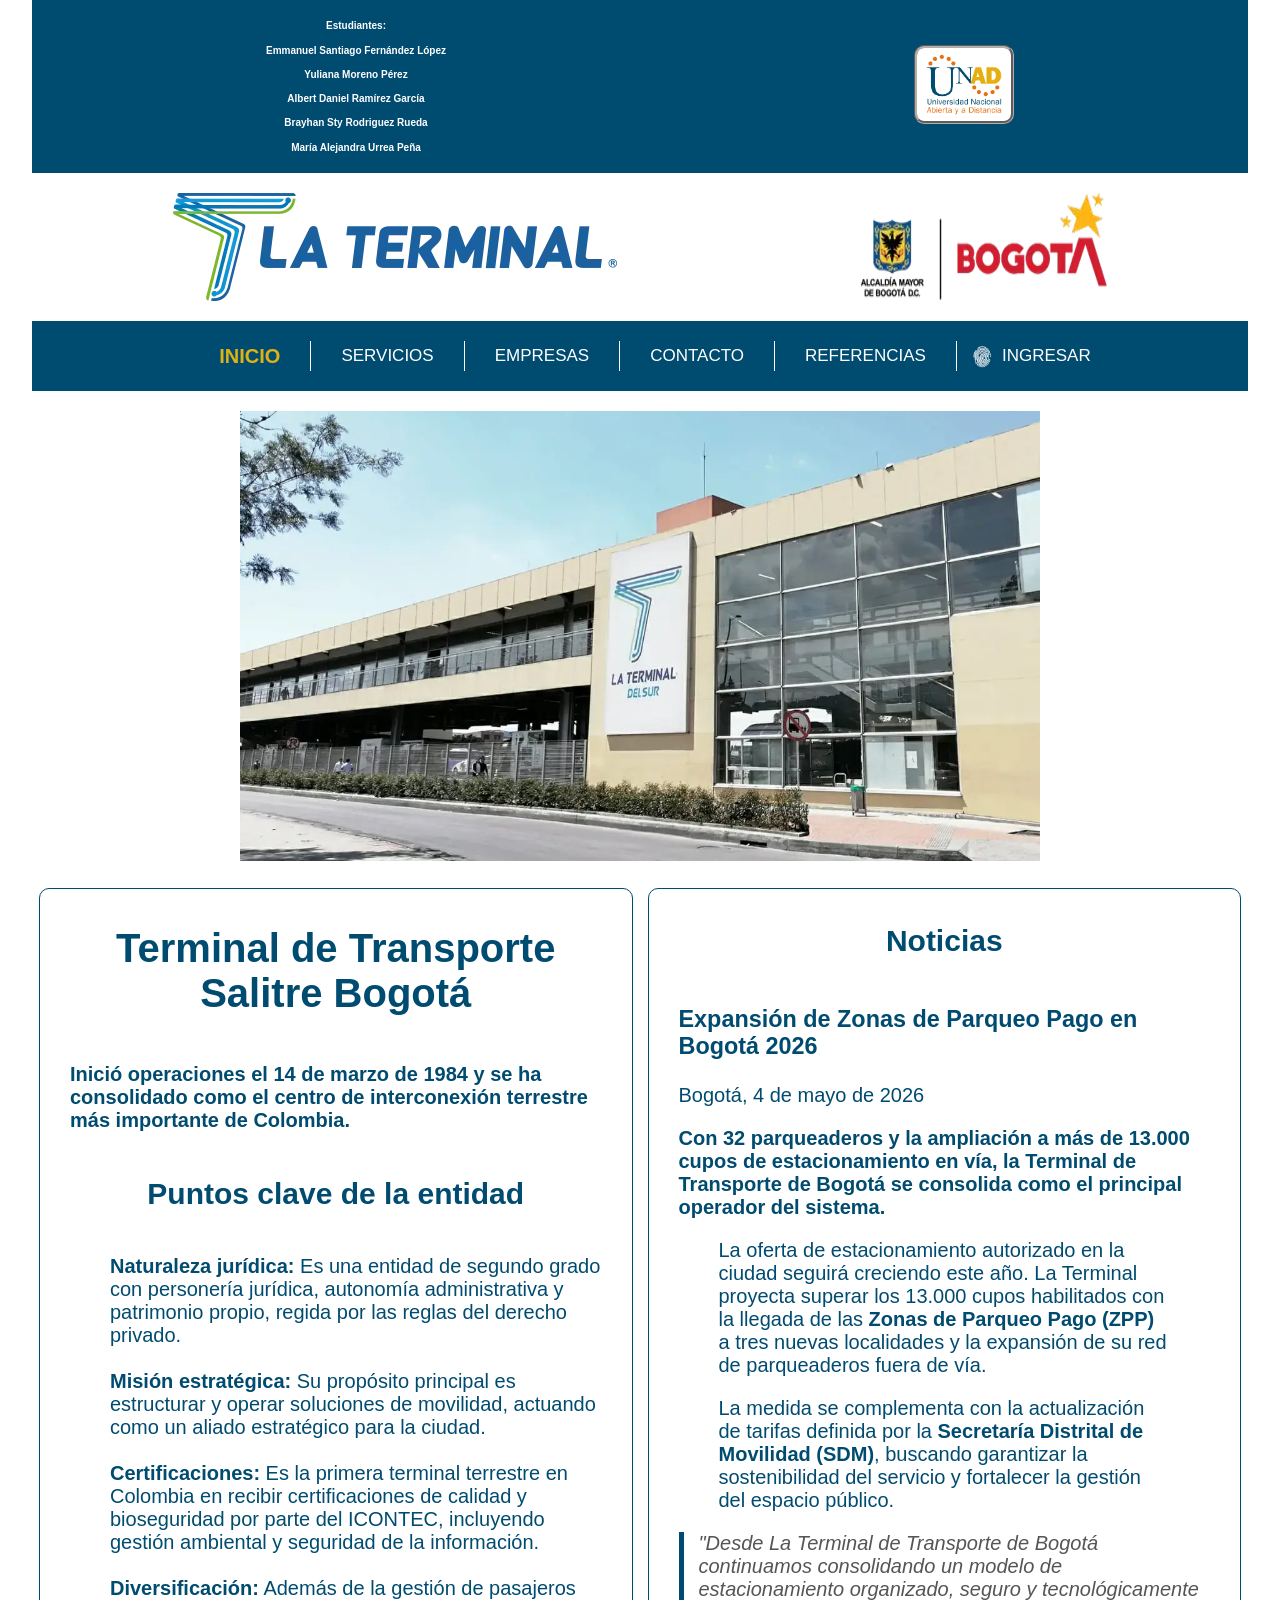
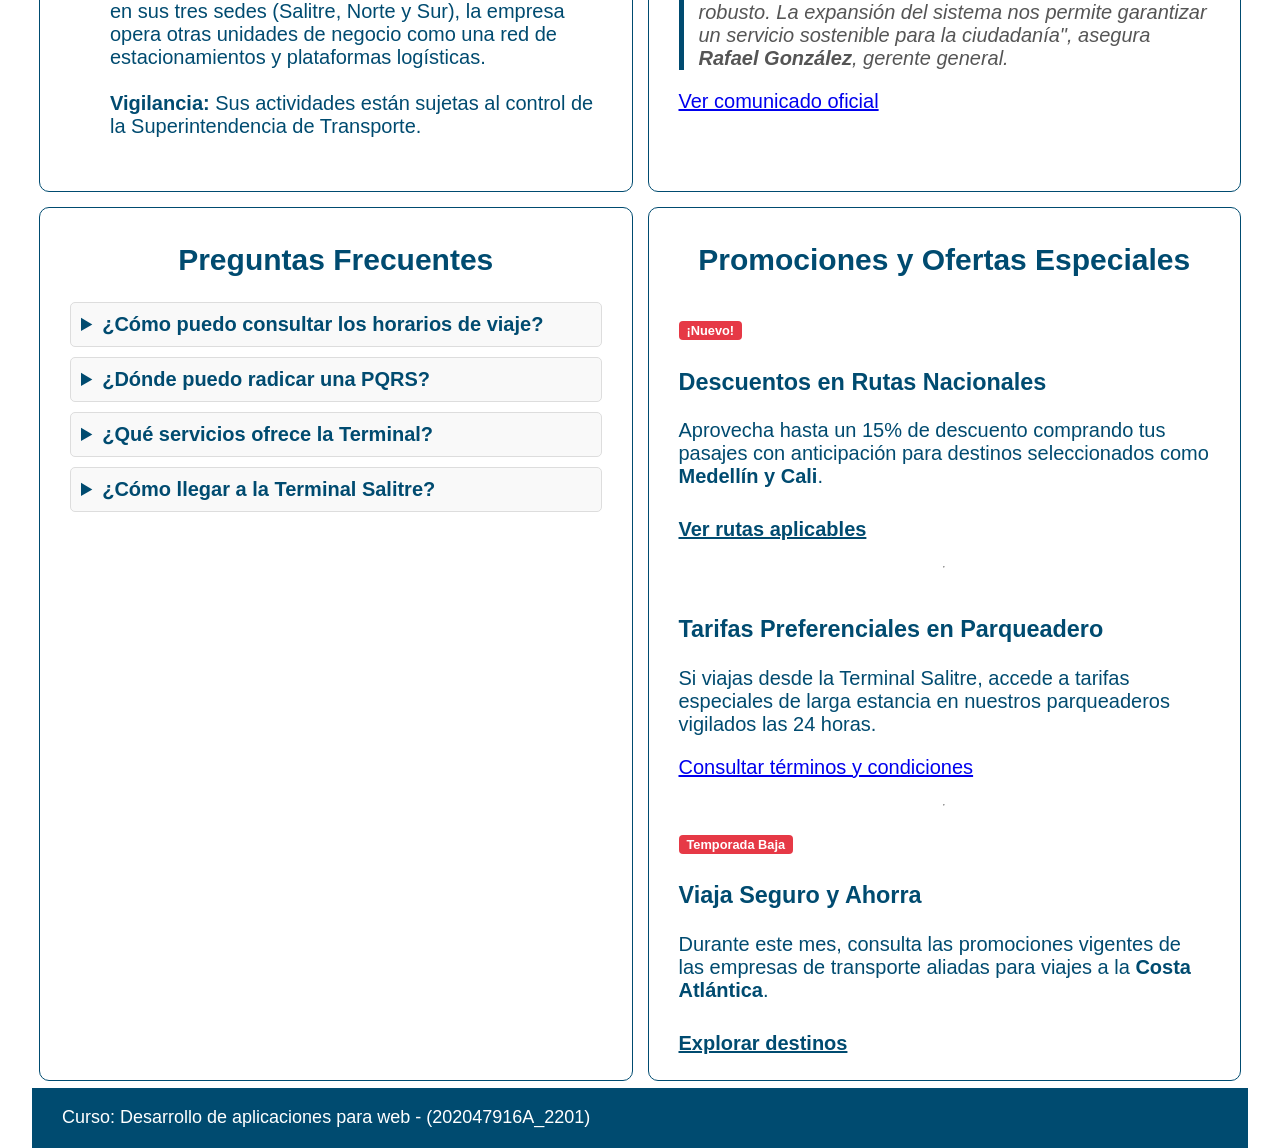
<file: public/index.html>
<!DOCTYPE html>
<html lang="en">
<head>
    <meta charset="UTF-8">
    <meta name="viewport" content="width=device-width, initial-scale=1.0">
    <meta name="description" content="Consulta rutas, horarios, empresas y precios en la Terminal de Transporte de Bogotá. Información actualizada para tu viaje en bus por Colombia."> <!-- SEO On-Page -->

    <!-- SEO Linkbuilding: Esto controla cómo se ve el link al compartirlo -->
    <meta property="og:title" content="Terminal de Transporte de Bogotá - Consulta de rutas, noticias, y servicios">
    <meta property="og:description" content="Consulta rutas y noticias actualizadas de la terminal principal de Bogotá.">
    <meta property="og:image" content="https://brayhanr.github.io/posicionamiento-web-base-de-datos/assets/images/terminal-logo-color.webp">
    <meta property="og:url" content="https://brayhanr.github.io/posicionamiento-web-base-de-datos/public/">

    <!-- Verificación para Google search console -->
    <meta name="google-site-verification" content="F0QVIY-e_B9DBbG4Mabd56YFwc8Pc23wUpln5vUqzSc" />

    <!-- Verificación para Google analytics. Google tag (gtag.js) -->    
    <script async src="https://www.googletagmanager.com/gtag/js?id=G-YKWDHGSDWZ"></script>
    <script>
      window.dataLayer = window.dataLayer || [];
      function gtag(){dataLayer.push(arguments);}
      gtag('js', new Date());
    
      gtag('config', 'G-YKWDHGSDWZ');
    </script>
    
    <!-- SEO On-Page  -->
    <title>Terminal de Transporte de Bogotá | Información y Noticias</title> <!-- SEO On-Page  -->
    <link rel="icon" type="image/webp" href="../assets/favicon.webp">
    <link rel="preconnect" href="https://fonts.googleapis.com/css2?family=Poppins:wght@300;400;500;600;700;800&amp;family=Space+Mono:wght@400;700&amp;display=swap" rel="stylesheet">
    <link rel="stylesheet" href="../main/CSS/static.css">

    <!-- SEO Local NAP (Name, Address, Phone) para Datos Estructurados (LocalBusiness)-->
    <script type="application/ld+json">              
        {
        "@context": "https://schema.org",
        "@type": "BusStation",
        "name": "Terminal de Transporte de Bogotá",
        "image": "https://brayhanr.github.io/posicionamiento-web-base-de-datos/assets/images/terminal-logo-color.webp",
        "address": {
            "@type": "PostalAddress",
            "streetAddress": "Diagonal 23 #69 - 11",
            "addressLocality": "Bogotá",
            "addressRegion": "Cundinamarca",
            "addressCountry": "CO"
        },
        "geo": {
            "@type": "GeoCoordinates",
            "latitude": 4.654017,
            "longitude": -74.133427
        },
        "telephone": "+576014233600",
        "url": "https://brayhanr.github.io/posicionamiento-web-base-de-datos/public/",
        "openingHours": "Mo-Su 00:00-23:59"
        }
    </script>

</head>
<body>
    <div class="container">
        <div class="header">
            <div class="students">
                <h4>Estudiantes:</h4>
                <h4>Emmanuel Santiago Fernández López</h4>
                <h4>Yuliana Moreno Pérez</h4>
                <h4>Albert Daniel Ramírez García</h4>
                <h4>Brayhan Sty Rodriguez Rueda</h4>
                <h4>María Alejandra Urrea Peña</h4>            
            </div>
            <div id="UNADlogo">
                <img loading="lazy" src="../assets/images/Logo_unad_color.webp">
            </div>            
        </div>
        <div class="logo-terminal">
            <img loading="lazy" src="../assets/images/terminal-logo-color.webp" alt="Logo oficial Terminal de Transporte de Bogotá"> <!-- SEO On-Page  -->
            <img loading="lazy" src="../assets/images/logo-bogota-2.webp" alt="Logo oficial Alcaldía de Bogotá"> <!-- SEO On-Page  -->  
        </div>
        <div id="menu">
            <a href="index.html" class="active">Inicio</a>
            <a href="servicios.html">Servicios</a>
            <a href="empresas.html">Empresas</a>
            <a href="contacto.html">Contacto</a>
            <a href="referencias.html">Referencias</a>
            <a href="../auth/ingreso.html" class="ingreso">Ingresar</a>
        </div>         
        <div class="carousel">
             <div class="carousel-track">
                <img loading="lazy" src="../assets/images/terminal-bogota.webp" alt="Fotografía de la Terminal del Sur"> <!-- SEO On-Page  -->
                <img loading="lazy" src="../assets/images/terminal-1.webp" alt="Area de parqueo de la Terminal del Sur"> <!-- SEO On-Page  -->
            </div> 
        </div>
        <div class="paragraphs">
            <div class="column">
                <h1>Terminal de Transporte Salitre Bogotá</h1> <!-- SEO On-Page  -->
                <p><span class="text-bold">Inició operaciones el 14 de marzo de 1984 y se ha consolidado como el centro de interconexión terrestre más importante de Colombia.</span></p>
                <h2>Puntos clave de la entidad</h2>
                <ul>            
                    <li><span class="text-bold">Naturaleza jurídica:</span> Es una entidad de segundo grado con personería jurídica, autonomía administrativa y patrimonio propio, regida por las reglas del derecho privado.</li><br>
                    <li><span class="text-bold">Misión estratégica:</span> Su propósito principal es estructurar y operar soluciones de movilidad, actuando como un aliado estratégico para la ciudad.</li><br>
                    <li><span class="text-bold">Certificaciones:</span> Es la primera terminal terrestre en Colombia en recibir certificaciones de calidad y bioseguridad por parte del ICONTEC, incluyendo gestión ambiental y seguridad de la información.</li><br>
                    <li><span class="text-bold">Diversificación:</span> Además de la gestión de pasajeros en sus tres sedes (Salitre, Norte y Sur), la empresa opera otras unidades de negocio como una red de estacionamientos y plataformas logísticas.</li><br>
                    <li><span class="text-bold">Vigilancia:</span> Sus actividades están sujetas al control de la Superintendencia de Transporte.</li><br>
                </ul>                            
            </div>
            <div class="column">
                <h2>Noticias</h2>
                <article class="noticia-item">
                    <header> 
                        <h3>Expansión de Zonas de Parqueo Pago en Bogotá 2026</h3>          
                        <time datetime="2026-05-04">Bogotá, 4 de mayo de 2026</time>
                    </header>                    
                    <p>
                        <strong>
                            Con 32 parqueaderos y la ampliación a más de 13.000 cupos de estacionamiento en vía, 
                            la Terminal de Transporte de Bogotá se consolida como el principal operador del sistema.
                        </strong>
                    </p>
                    <div class="noticia-contenido">
                        <p class="tab-space">
                            La oferta de estacionamiento autorizado en la ciudad seguirá creciendo este año. 
                            La Terminal proyecta superar los 13.000 cupos habilitados con la llegada de las 
                            <strong>Zonas de Parqueo Pago (ZPP)</strong> a tres nuevas localidades y la expansión 
                            de su red de parqueaderos fuera de vía.
                        </p>
                        <p class="tab-space">
                            La medida se complementa con la actualización de tarifas definida por la 
                            <strong>Secretaría Distrital de Movilidad (SDM)</strong>, buscando garantizar la 
                            sostenibilidad del servicio y fortalecer la gestión del espacio público.
                        </p>                       
                        <blockquote>
                            <p>
                                <em>
                                    "Desde La Terminal de Transporte de Bogotá continuamos consolidando un modelo de 
                                    estacionamiento organizado, seguro y tecnológicamente robusto. La expansión del 
                                    sistema nos permite garantizar un servicio sostenible para la ciudadanía", 
                                    asegura <strong>Rafael González</strong>, gerente general.
                                </em>
                            </p>
                        </blockquote>
                    </div>
                    <!-- Enlace de "Leer más" para mejorar la permanencia (Google Analytics) -->
                    <a href="https://www.terminaldetransporte.gov.co" target="_blank" rel="noopener noreferrer" class="btn-link">Ver comunicado oficial</a>
                </article>                 
            </div>  
            <div class="column">
                <h2>Preguntas Frecuentes</h2> <!-- SEO implementación sección preguntas frecuentes -->
                <details> <!-- Pregunta 1 -->
                    <summary>¿Cómo puedo consultar los horarios de viaje?</summary>
                    <p class="tab-space">
                        Puedes revisar los horarios y destinos disponibles directamente en nuestra 
                        <a href="servicios.html">sección de servicios</a> o en el portal oficial de la 
                        <a href="https://www.terminaldetransporte.gov.co" target="_blank" rel="noopener">Terminal de Bogotá</a>.
                    </p>
                </details>                
                <details> <!-- Pregunta 2 -->
                    <summary>¿Dónde puedo radicar una PQRS?</summary>
                    <p class="tab-space">
                        Para peticiones, quejas, reclamos o sugerencias, dirígete a nuestra página de 
                        <a href="contacto.html">Contacto y PQRS</a> donde encontrarás el formulario oficial.
                    </p>
                </details>                
                <details> <!-- Pregunta 3 -->
                    <summary>¿Qué servicios ofrece la Terminal?</summary>
                    <p class="tab-space">
                        La Terminal cuenta con servicios de parqueo, guardaequipajes, atención médica y zonas de wifi. 
                        Consulta más detalles en la <a href="https://www.terminaldetransporte.gov.co/servicios" target="_blank" rel="noopener">guía de servicios oficial</a>.
                    </p>
                </details>                
                <details> <!-- Pregunta 4 -->
                    <summary>¿Cómo llegar a la Terminal Salitre?</summary>
                    <p class="tab-space">
                        Estamos ubicados en la <strong>Diagonal 23 #69-11</strong>. Puedes ver el mapa interactivo en nuestra 
                        sección de <a href="contacto.html">ubicación</a>.
                    </p>
                </details>
            </div> 
            <div class="column">
                <h2>Promociones y Ofertas Especiales</h2> <!-- SEO implementación sección promociones -->            
                <article class="promo-item"> <!-- Promoción 1: Viajes -->
                    <div class="promo-badge">¡Nuevo!</div>
                    <h3>Descuentos en Rutas Nacionales</h3>
                    <p>
                        Aprovecha hasta un 15% de descuento comprando tus pasajes con anticipación para 
                        destinos seleccionados como <strong>Medellín y Cali</strong>.
                    </p>
                    <a href="servicios.html" class="btn-promo">Ver rutas aplicables</a>
                </article>
                <hr>                
                <article class="promo-item"> <!-- Promoción 2: Servicios de la Terminal -->
                    <h3>Tarifas Preferenciales en Parqueadero</h3>
                    <p>
                        Si viajas desde la Terminal Salitre, accede a tarifas especiales de larga estancia 
                        en nuestros parqueaderos vigilados las 24 horas.
                    </p>
                    <a href="https://www.terminaldetransporte.gov.co" target="_blank" rel="noopener" class="btn-link">
                        Consultar términos y condiciones
                    </a>
                </article>
                <hr>                
                <article class="promo-item"> <!-- Promoción 3: Temporada -->
                    <div class="promo-badge">Temporada Baja</div>
                    <h3>Viaja Seguro y Ahorra</h3>
                    <p>
                        Durante este mes, consulta las promociones vigentes de las empresas de transporte 
                        aliadas para viajes a la <strong>Costa Atlántica</strong>.
                    </p>
                    <a href="servicios.html" class="btn-promo">Explorar destinos</a>
                </article>
            </div>
        </div>
        <footer class="footer">
            <div>
                <p>Curso: Desarrollo de aplicaciones para web - (202047916A_2201)</p>
            </div>
        </footer> 
    </div>        
</body>
</html>
</file>
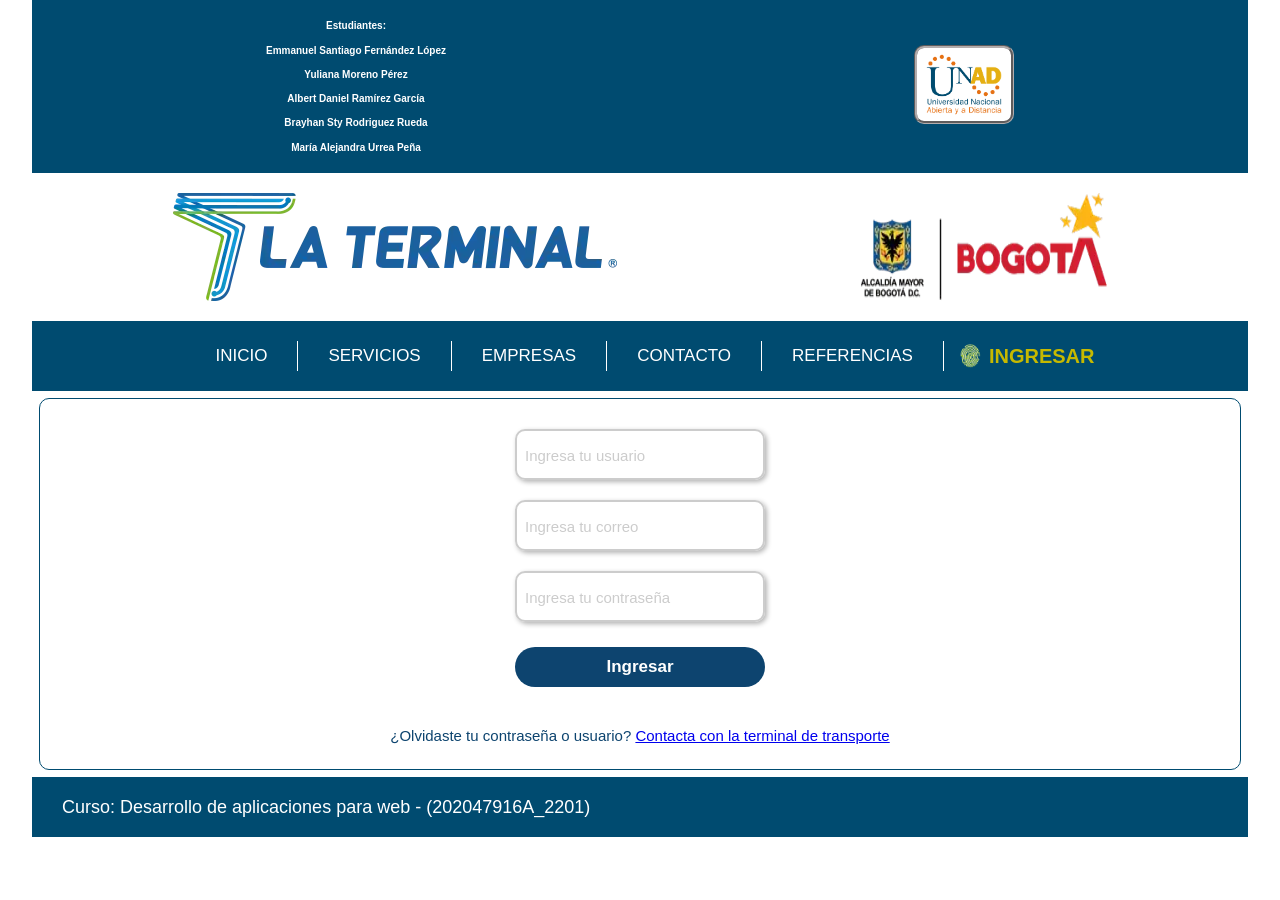
<file: auth/ingreso-administrador.html>
<!DOCTYPE html>
<html lang="en">
<head>
    <meta charset="UTF-8">
    <meta name="viewport" content="width=device-width, initial-scale=1.0">
    <meta name="description" content="Agendamiento de viajes, consulta de rutas en la Terminal de Transporte de Bogotá."> <!-- SEO On-Page  -->

    <!-- SEO Linkbuilding: Esto controla cómo se ve el link al compartirlo -->
    <meta property="og:title" content="Terminal de Transporte de Bogotá - Consulta de rutas, noticias, y servicios">
    <meta property="og:description" content="Consulta rutas y noticias actualizadas de la terminal principal de Bogotá.">
    <meta property="og:image" content="https://brayhanr.github.io/posicionamiento-web-base-de-datos/assets/images/terminal-logo-color.webp">
    <meta property="og:url" content="https://brayhanr.github.io/posicionamiento-web-base-de-datos/public/">  

    <title>Terminal de Transporte de Bogotá | Ingresar como administrador</title> <!-- SEO On-Page  -->
    <link rel="icon" type="image/webp" href="../assets/favicon.webp">
    <link rel="preconnect"  href="https://fonts.googleapis.com/css2?family=Poppins:wght@300;400;500;600;700;800&amp;family=Space+Mono:wght@400;700&amp;display=swap" rel="stylesheet">
    <link rel="stylesheet" href="../main/CSS/auth.css">

    <!-- SEO Local NAP (Name, Address, Phone) para Datos Estructurados (LocalBusiness)-->
    <script type="application/ld+json">              
        {
        "@context": "https://schema.org",
        "@type": "BusStation",
        "name": "Terminal de Transporte de Bogotá",
        "image": "https://brayhanr.github.io/posicionamiento-web-base-de-datos/assets/images/terminal-logo-color.webp",
        "address": {
            "@type": "PostalAddress",
            "streetAddress": "Diagonal 23 #69 - 11",
            "addressLocality": "Bogotá",
            "addressRegion": "Cundinamarca",
            "addressCountry": "CO"
        },
        "geo": {
            "@type": "GeoCoordinates",
            "latitude": 4.654017,
            "longitude": -74.133427
        },
        "telephone": "+576014233600",
        "url": "https://brayhanr.github.io/posicionamiento-web-base-de-datos/public/",
        "openingHours": "Mo-Su 00:00-23:59"
        }
    </script>

</head>
<body>
    <div class="container">
        <div class="header">
            <div class="students">
                <h4>Estudiantes:</h4>
                <h4>Emmanuel Santiago Fernández López</h4>
                <h4>Yuliana Moreno Pérez</h4>
                <h4>Albert Daniel Ramírez García</h4>
                <h4>Brayhan Sty Rodriguez Rueda</h4>
                <h4>María Alejandra Urrea Peña</h4>            
            </div>
            <div id="UNADlogo">
                <img loading="lazy" src="../assets/images/Logo_unad_color.webp">
            </div>            
        </div>
        <div class="logo-terminal">
            <img loading="lazy" src="../assets/images/terminal-logo-color.webp" alt="Logo oficial Terminal de Transporte de Bogotá"> <!-- SEO On-Page  -->
            <img loading="lazy" src="../assets/images/logo-bogota-2.webp" alt="Logo oficial Alcaldía de Bogotá"> <!-- SEO On-Page  --> 
        </div>
        <div id="menu">
            <a href="../public/index.html">Inicio</a>
            <a href="../public/servicios.html">Servicios</a>
            <a href="../public/empresas.html">Empresas</a>
            <a href="../public/contacto.html">Contacto</a>
            <a href="../public/referencias.html">Referencias</a>
            <a href="ingreso.html" class="ingreso">Ingresar</a>
        </div>         
       
        <div class="paragraphs">
            <div class="column">
                <div class="login-container">
                    <form action="../auth/ingreso-administrador.php" method="POST">
                        <div class="hero-input">
                            <input type="text" name="usuario" required>
                            <label for="usuario">Ingresa tu usuario</label>                            
                        </div>
                        <div class="hero-input">
                            <input type="text" name="correo" required>
                            <label for="correo">Ingresa tu correo</label>                            
                        </div>
                        <div class="hero-input">
                            <input type="password" name="contrasena" required>
                            <label for="correo">Ingresa tu contraseña</label>                            
                        </div>
                        <div class="cta-btn">
                            <button type="submit">Ingresar</button>
                        </div>
                    </form>
                </div>
                <div class="hero-options">                    
                    <p>¿Olvidaste tu contraseña o usuario? <a href="https://www.terminaldetransporte.gov.co/atencion-y-servicios-a-la-ciudadania/" target="_blank" rel="noopener noreferrer">Contacta con la terminal de transporte</a></p>
                </div>
            </div>                  
        </div>        
        <footer class="footer">
            <div>
                <p>Curso: Desarrollo de aplicaciones para web - (202047916A_2201)</p>
            </div>
        </footer> 
    </div>        
</body>
</html>
</file>
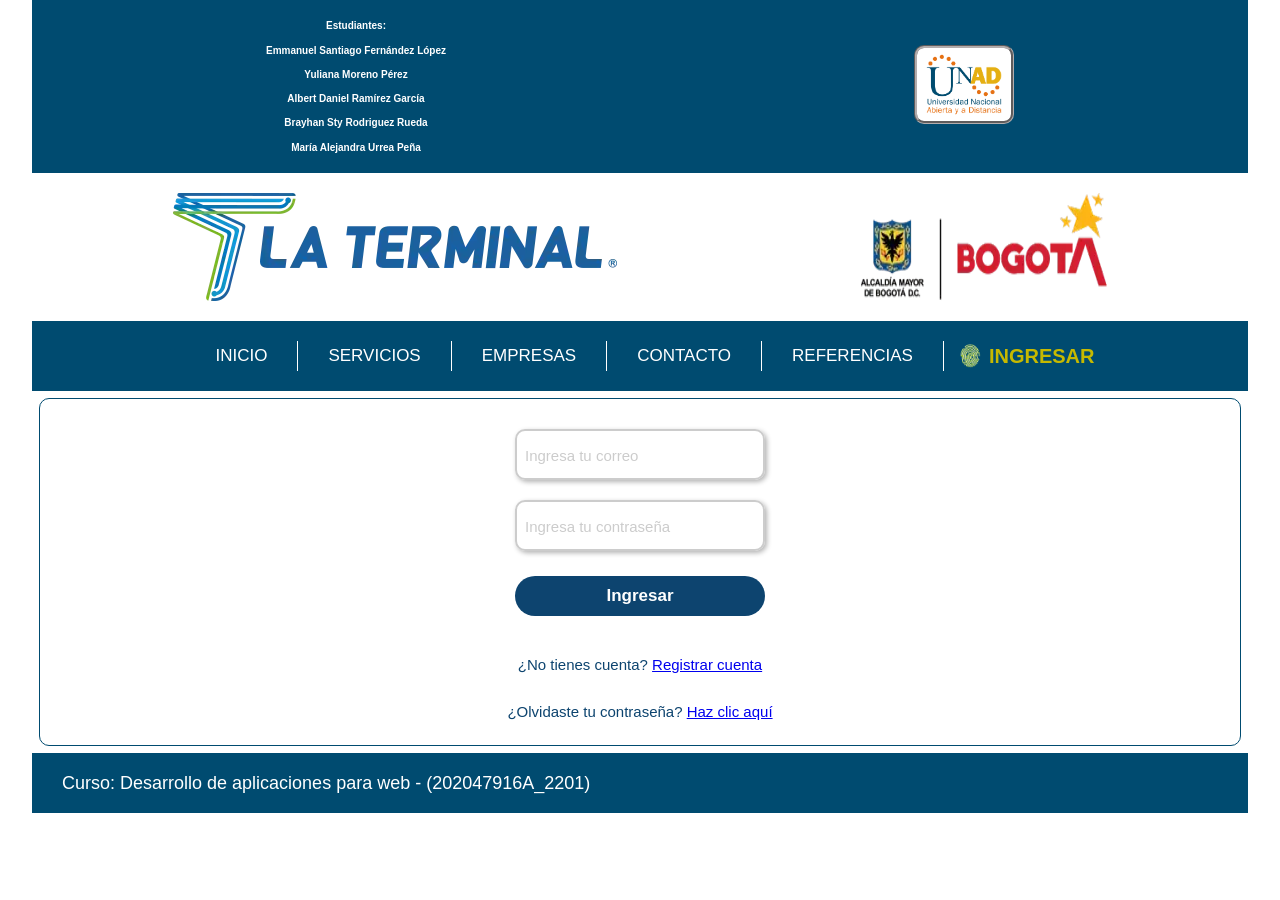
<file: auth/ingreso-pasajero.html>
<!DOCTYPE html>
<html lang="en">
<head>
    <meta charset="UTF-8">
    <meta name="viewport" content="width=device-width, initial-scale=1.0">
    <meta name="description" content="Agendamiento de viajes, consulta de rutas en la Terminal de Transporte de Bogotá."> <!-- SEO On-Page  -->

    <!-- SEO Linkbuilding: Esto controla cómo se ve el link al compartirlo -->
    <meta property="og:title" content="Terminal de Transporte de Bogotá - Consulta de rutas, noticias, y servicios">
    <meta property="og:description" content="Consulta rutas y noticias actualizadas de la terminal principal de Bogotá.">
    <meta property="og:image" content="https://brayhanr.github.io/posicionamiento-web-base-de-datos/assets/images/terminal-logo-color.webp">
    <meta property="og:url" content="https://brayhanr.github.io/posicionamiento-web-base-de-datos/public/">  

    <title>Terminal de Transporte de Bogotá | Ingresar como pasajero</title> <!-- SEO On-Page  -->
    <link rel="icon" type="image/webp" href="../assets/favicon.webp">
    <link rel="preconnect"  href="https://fonts.googleapis.com/css2?family=Poppins:wght@300;400;500;600;700;800&amp;family=Space+Mono:wght@400;700&amp;display=swap" rel="stylesheet">
    <link rel="stylesheet" href="../main/CSS/auth.css">

    <!-- SEO Local NAP (Name, Address, Phone) para Datos Estructurados (LocalBusiness)-->
    <script type="application/ld+json">              
        {
        "@context": "https://schema.org",
        "@type": "BusStation",
        "name": "Terminal de Transporte de Bogotá",
        "image": "https://brayhanr.github.io/posicionamiento-web-base-de-datos/assets/images/terminal-logo-color.webp",
        "address": {
            "@type": "PostalAddress",
            "streetAddress": "Diagonal 23 #69 - 11",
            "addressLocality": "Bogotá",
            "addressRegion": "Cundinamarca",
            "addressCountry": "CO"
        },
        "geo": {
            "@type": "GeoCoordinates",
            "latitude": 4.654017,
            "longitude": -74.133427
        },
        "telephone": "+576014233600",
        "url": "https://brayhanr.github.io/posicionamiento-web-base-de-datos/public/",
        "openingHours": "Mo-Su 00:00-23:59"
        }
    </script>

</head>
<body>
    <div class="container">
        <div class="header">
            <div class="students">
                <h4>Estudiantes:</h4>
                <h4>Emmanuel Santiago Fernández López</h4>
                <h4>Yuliana Moreno Pérez</h4>
                <h4>Albert Daniel Ramírez García</h4>
                <h4>Brayhan Sty Rodriguez Rueda</h4>
                <h4>María Alejandra Urrea Peña</h4>            
            </div>
            <div id="UNADlogo">
                <img loading="lazy" src="../assets/images/Logo_unad_color.webp">               
            </div>            
        </div>
        <div class="logo-terminal">
            <img loading="lazy" src="../assets/images/terminal-logo-color.webp" alt="Logo oficial Terminal de Transporte de Bogotá"> <!-- SEO On-Page  -->
            <img loading="lazy" src="../assets/images/logo-bogota-2.webp" alt="Logo oficial Alcaldía de Bogotá"> <!-- SEO On-Page  -->  
        </div>
        <div id="menu">
            <a href="../public/index.html">Inicio</a>
            <a href="../public/servicios.html">Servicios</a>
            <a href="../public/empresas.html">Empresas</a>
            <a href="../public/contacto.html">Contacto</a>
            <a href="../public/referencias.html">Referencias</a>
            <a href="ingreso.html" class="ingreso">Ingresar</a>
        </div>         
       
        <div class="paragraphs">
            <div class="column">
                <div class="login-container">
                    <form action="../auth/ingreso-pasajero.php" method="POST">
                        <div class="hero-input">
                            <input type="email" name="correo" required>
                            <label for="correo">Ingresa tu correo</label>                            
                        </div>                        
                        
                        <div class="hero-input">
                            <input type="password" name="contrasena" required>
                            <label for="password1">Ingresa tu contraseña</label>                            
                        </div>
                        <div class="cta-btn">
                            <button type="submit">Ingresar</button>
                        </div>
                    </form>
                </div>
                <div class="hero-options">
                    <p>¿No tienes cuenta? <a href="registro-pasajero.html">Registrar cuenta</a></p>
                    <p>¿Olvidaste tu contraseña? <a href="#" onclick="alert('Por seguridad, para recuperar tu cuenta debes acercarte a las ventanillas de la Terminal de Bogotá con tu documento de identidad o escribir a: terminalbogota@terminaldetransporte.gov.co')">Haz clic aquí</a></p>
                </div>
            </div>                  
        </div>        
        <footer class="footer">
            <div>
                <p>Curso: Desarrollo de aplicaciones para web - (202047916A_2201)</p>
            </div>
        </footer> 
    </div>        
</body>
</html>
</file>
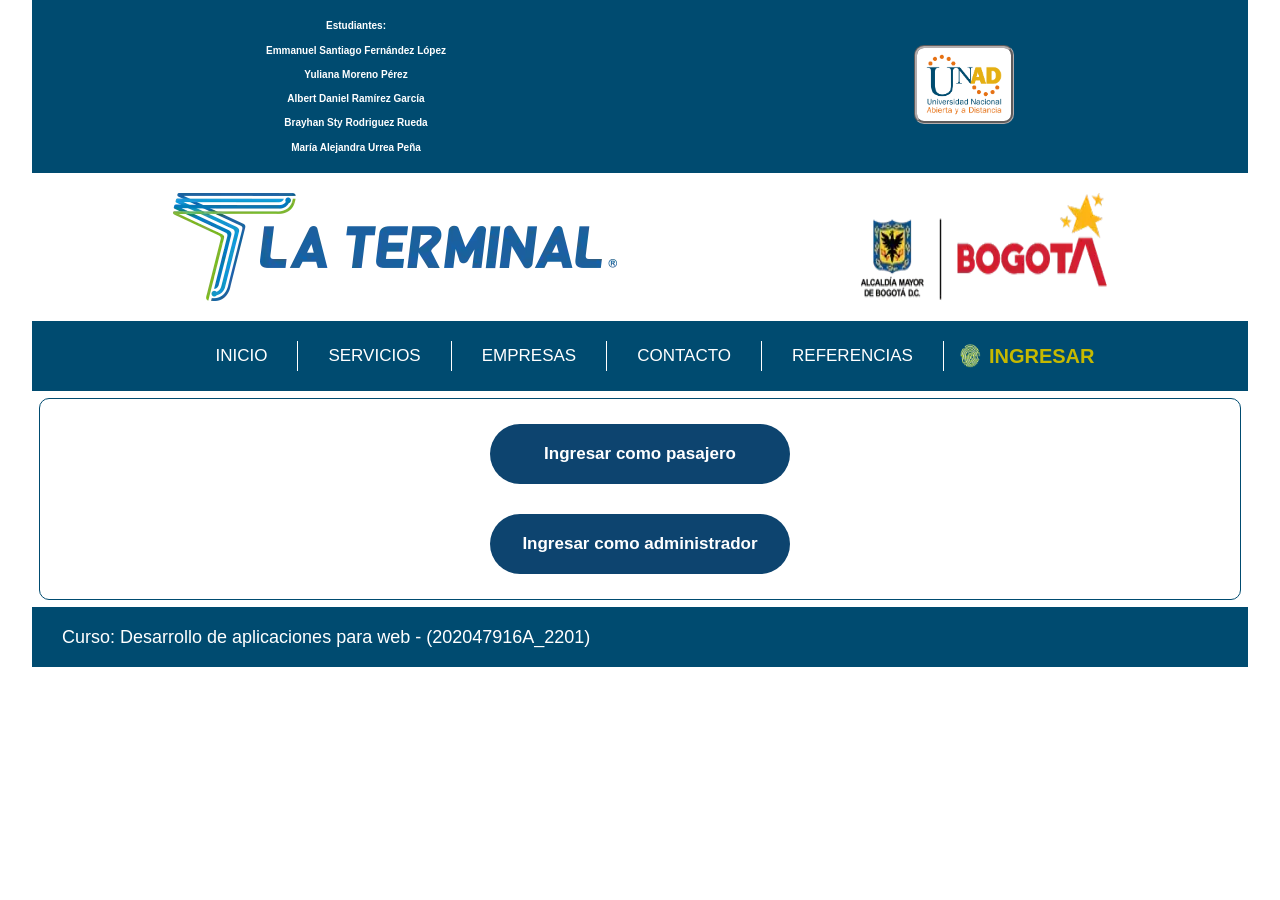
<file: auth/ingreso.html>
<!DOCTYPE html>
<html lang="en">
<head>
    <meta charset="UTF-8">
    <meta name="viewport" content="width=device-width, initial-scale=1.0">
    <meta name="description" content="Agendamiento de viajes, consulta de rutas en la Terminal de Transporte de Bogotá."> <!-- SEO On-Page  -->

    <!-- SEO Linkbuilding: Esto controla cómo se ve el link al compartirlo -->
    <meta property="og:title" content="Terminal de Transporte de Bogotá - Consulta de rutas, noticias, y servicios">
    <meta property="og:description" content="Consulta rutas y noticias actualizadas de la terminal principal de Bogotá.">
    <meta property="og:image" content="https://brayhanr.github.io/posicionamiento-web/assets/images/terminal-logo-color.webp">
    <meta property="og:url" content="https://brayhanr.github.io/posicionamiento-web-base-de-datos/public/">  

    <title>Terminal de Transporte de Bogotá | Ingresar</title> <!-- SEO On-Page  -->
    <link rel="icon" type="image/webp" href="../assets/favicon.webp">
    <link rel="preconnect"  href="https://fonts.googleapis.com/css2?family=Poppins:wght@300;400;500;600;700;800&amp;family=Space+Mono:wght@400;700&amp;display=swap" rel="stylesheet">
    <link rel="stylesheet" href="../main/CSS/auth.css">

    <!-- SEO Local NAP (Name, Address, Phone) para Datos Estructurados (LocalBusiness)-->
    <script type="application/ld+json">              
        {
        "@context": "https://schema.org",
        "@type": "BusStation",
        "name": "Terminal de Transporte de Bogotá",
        "image": "https://brayhanr.github.io/posicionamiento-web/assets/images/terminal-logo-color.webp",
        "address": {
            "@type": "PostalAddress",
            "streetAddress": "Diagonal 23 #69 - 11",
            "addressLocality": "Bogotá",
            "addressRegion": "Cundinamarca",
            "addressCountry": "CO"
        },
        "geo": {
            "@type": "GeoCoordinates",
            "latitude": 4.654017,
            "longitude": -74.133427
        },
        "telephone": "+576014233600",
        "url": "https://brayhanr.github.io/posicionamiento-web-base-de-datos/public/",
        "openingHours": "Mo-Su 00:00-23:59"
        }
    </script>

</head>
<body>
    <div class="container">
        <div class="header">
            <div class="students">
                <h4>Estudiantes:</h4>
                <h4>Emmanuel Santiago Fernández López</h4>
                <h4>Yuliana Moreno Pérez</h4>
                <h4>Albert Daniel Ramírez García</h4>
                <h4>Brayhan Sty Rodriguez Rueda</h4>
                <h4>María Alejandra Urrea Peña</h4>            
            </div>
            <div id="UNADlogo">
                <img loading="lazy" src="../assets/images/Logo_unad_color.webp">
            </div>            
        </div>
        <div class="logo-terminal">
            <img loading="lazy" src="../assets/images/terminal-logo-color.webp" alt="Logo oficial Terminal de Transporte de Bogotá"> <!-- SEO On-Page  -->
            <img loading="lazy" src="../assets/images/logo-bogota-2.webp" alt="Logo oficial Alcaldía de Bogotá"> <!-- SEO On-Page  --> 
        </div>
        <div id="menu">
            <a href="../public/index.html">Inicio</a>
            <a href="../public/servicios.html">Servicios</a>
            <a href="../public/empresas.html">Empresas</a>
            <a href="../public/contacto.html">Contacto</a>
            <a href="../public/referencias.html">Referencias</a>
            <a href="ingreso.html" class="ingreso">Ingresar</a>            
        </div>         
       
        <div class="paragraphs">
            <div class="column">                                          
                <div class="cta-btn-ingreso">
                    <a type="submit" href="ingreso-pasajero.html">Ingresar como pasajero</a>
                </div>
                <div class="cta-btn-ingreso">
                    <a type="submit" href="ingreso-administrador.html">Ingresar como administrador</a>
                </div>               
            </div>                  
        </div>        
        <footer class="footer">
            <div>
                <p>Curso: Desarrollo de aplicaciones para web - (202047916A_2201)</p>
            </div>
        </footer> 
    </div>        
</body>
</html>
</file>
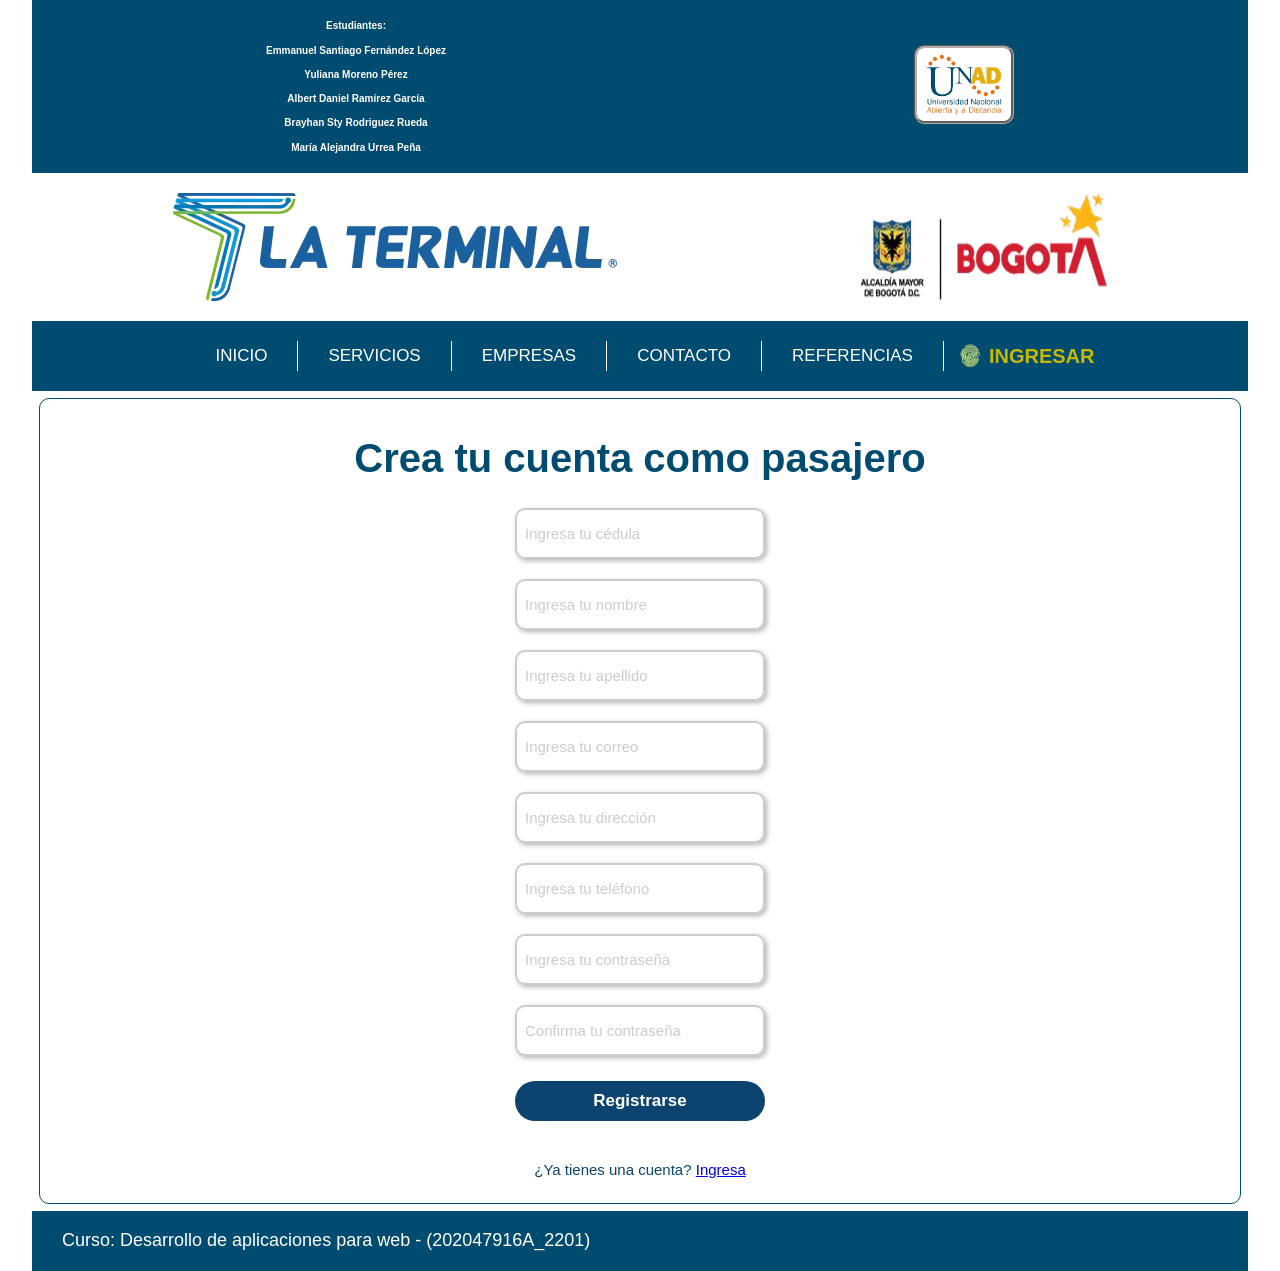
<file: auth/registro-pasajero.html>
<!DOCTYPE html>
<html lang="en">
<head>
    <meta charset="UTF-8">
    <meta name="viewport" content="width=device-width, initial-scale=1.0">
    <meta name="description" content="Registrarse como pasajero en la Terminal de Transporte de Bogotá."> <!-- SEO On-Page  -->

    <!-- SEO Linkbuilding: Esto controla cómo se ve el link al compartirlo -->
    <meta property="og:title" content="Terminal de Transporte de Bogotá - Consulta de rutas, noticias, y servicios">
    <meta property="og:description" content="Consulta rutas y noticias actualizadas de la terminal principal de Bogotá.">
    <meta property="og:image" content="https://brayhanr.github.io/posicionamiento-web-base-de-datos/assets/images/terminal-logo-color.webp">
    <meta property="og:url" content="https://brayhanr.github.io/posicionamiento-web-base-de-datos/public/">  

    <title>Terminal de Transporte de Bogotá | Registrarse como pasajero</title> <!-- SEO On-Page  -->
    <link rel="icon" type="image/webp" href="../assets/favicon.webp">
    <link rel="preconnect"  href="https://fonts.googleapis.com/css2?family=Poppins:wght@300;400;500;600;700;800&amp;family=Space+Mono:wght@400;700&amp;display=swap" rel="stylesheet">
    <link rel="stylesheet" href="../main/CSS/auth.css">

    <!-- SEO Local NAP (Name, Address, Phone) para Datos Estructurados (LocalBusiness)-->
    <script type="application/ld+json">              
        {
        "@context": "https://schema.org",
        "@type": "BusStation",
        "name": "Terminal de Transporte de Bogotá",
        "image": "https://brayhanr.github.io/posicionamiento-web-base-de-datos/assets/images/terminal-logo-color.webp",
        "address": {
            "@type": "PostalAddress",
            "streetAddress": "Diagonal 23 #69 - 11",
            "addressLocality": "Bogotá",
            "addressRegion": "Cundinamarca",
            "addressCountry": "CO"
        },
        "geo": {
            "@type": "GeoCoordinates",
            "latitude": 4.654017,
            "longitude": -74.133427
        },
        "telephone": "+576014233600",
        "url": "https://brayhanr.github.io/posicionamiento-web-base-de-datos/public/",
        "openingHours": "Mo-Su 00:00-23:59"
        }
    </script>

</head>
<body>
    <div class="container">
        <div class="header">
            <div class="students">
                <h4>Estudiantes:</h4>
                <h4>Emmanuel Santiago Fernández López</h4>
                <h4>Yuliana Moreno Pérez</h4>
                <h4>Albert Daniel Ramírez García</h4>
                <h4>Brayhan Sty Rodriguez Rueda</h4>
                <h4>María Alejandra Urrea Peña</h4>            
            </div>
            <div id="UNADlogo">
                <img loading="lazy"  src="../assets/images/Logo_unad_color.webp">
            </div>            
        </div>
        <div class="logo-terminal">
            <img loading="lazy" src="../assets/images/terminal-logo-color.webp" alt="Logo oficial Terminal de Transporte de Bogotá"> <!-- SEO On-Page  -->
            <img loading="lazy" src="../assets/images/logo-bogota-2.webp" alt="Logo oficial Alcaldía de Bogotá"> <!-- SEO On-Page  -->  
        </div>
        <div id="menu">
            <a href="../public/index.html">Inicio</a>
            <a href="../public/servicios.html">Servicios</a>
            <a href="../public/empresas.html">Empresas</a>
            <a href="../public/contacto.html">Contacto</a>
            <a href="../public/referencias.html">Referencias</a> 
            <a href="../auth/ingreso.html" class="ingreso">Ingresar</a>          
        </div>
        <div class="paragraphs">
            <div class="column">                 
        <div class="hero-form">  
            <h1 class="hero-title">Crea tu cuenta como pasajero</h1>
            <form action="../auth/registro-usuario.php" method="POST">             
            <!-- cedula -->
                <div class="hero-input">
                    <input type="text" name="cedula" id="cedula" required>
                    <label for="cedula">Ingresa tu cédula</label>                    
                </div>    
            <!-- nombre -->
                <div class="hero-input">
                    <input type="text" name="first-name" id="first-name" required>
                    <label for="first-name">Ingresa tu nombre</label>                    
                </div>
            <!-- apellido -->
                <div class="hero-input">
                    <input type="text" name="last-name" id="last-name" required>
                    <label for="last-name">Ingresa tu apellido</label>                    
                </div>
            <!-- Email -->
                <div class="hero-input">
                    <input type="email" name="email" id="email" required>
                    <label for="email">Ingresa tu correo</label>                    
                </div>
            <!-- dirección -->
                <div class="hero-input">
                    <input type="text" name="address" id="address" required>
                    <label for="address">Ingresa tu dirección</label>                    
                </div>
                <!-- Telefono -->
                <div class="hero-input">
                    <input type="text" name="telefono" id="telefono" required>
                    <label for="telefono">Ingresa tu teléfono</label>                    
                </div>
            <!-- Password -->
                <div class="hero-input">
                    <input type="password" name="password1" id="password1" required>
                    <label for="password1">Ingresa tu contraseña</label>                    
                </div>
            <!-- Confirm Password -->
                <div class="hero-input">
                    <input type="password" name="password2" id="password2" required>
                    <label for="password2">Confirma tu contraseña</label>                   
                </div>            
                <div class="cta-btn">  <!-- Acá va el rol -->
                    <button type="submit" name="rol" value="pasajero">Registrarse</button>
                </div>            
            </form>
            <div class="hero-options">
                    <p>¿Ya tienes una cuenta? <a href="ingreso-pasajero.html">Ingresa</a></p>                    
                </div>
            </div>
        </div>
        <footer class="footer">
            <div>
                <p>Curso: Desarrollo de aplicaciones para web - (202047916A_2201)</p>
            </div>
        </footer>            
    </div>              
</body>
</html>
</file>
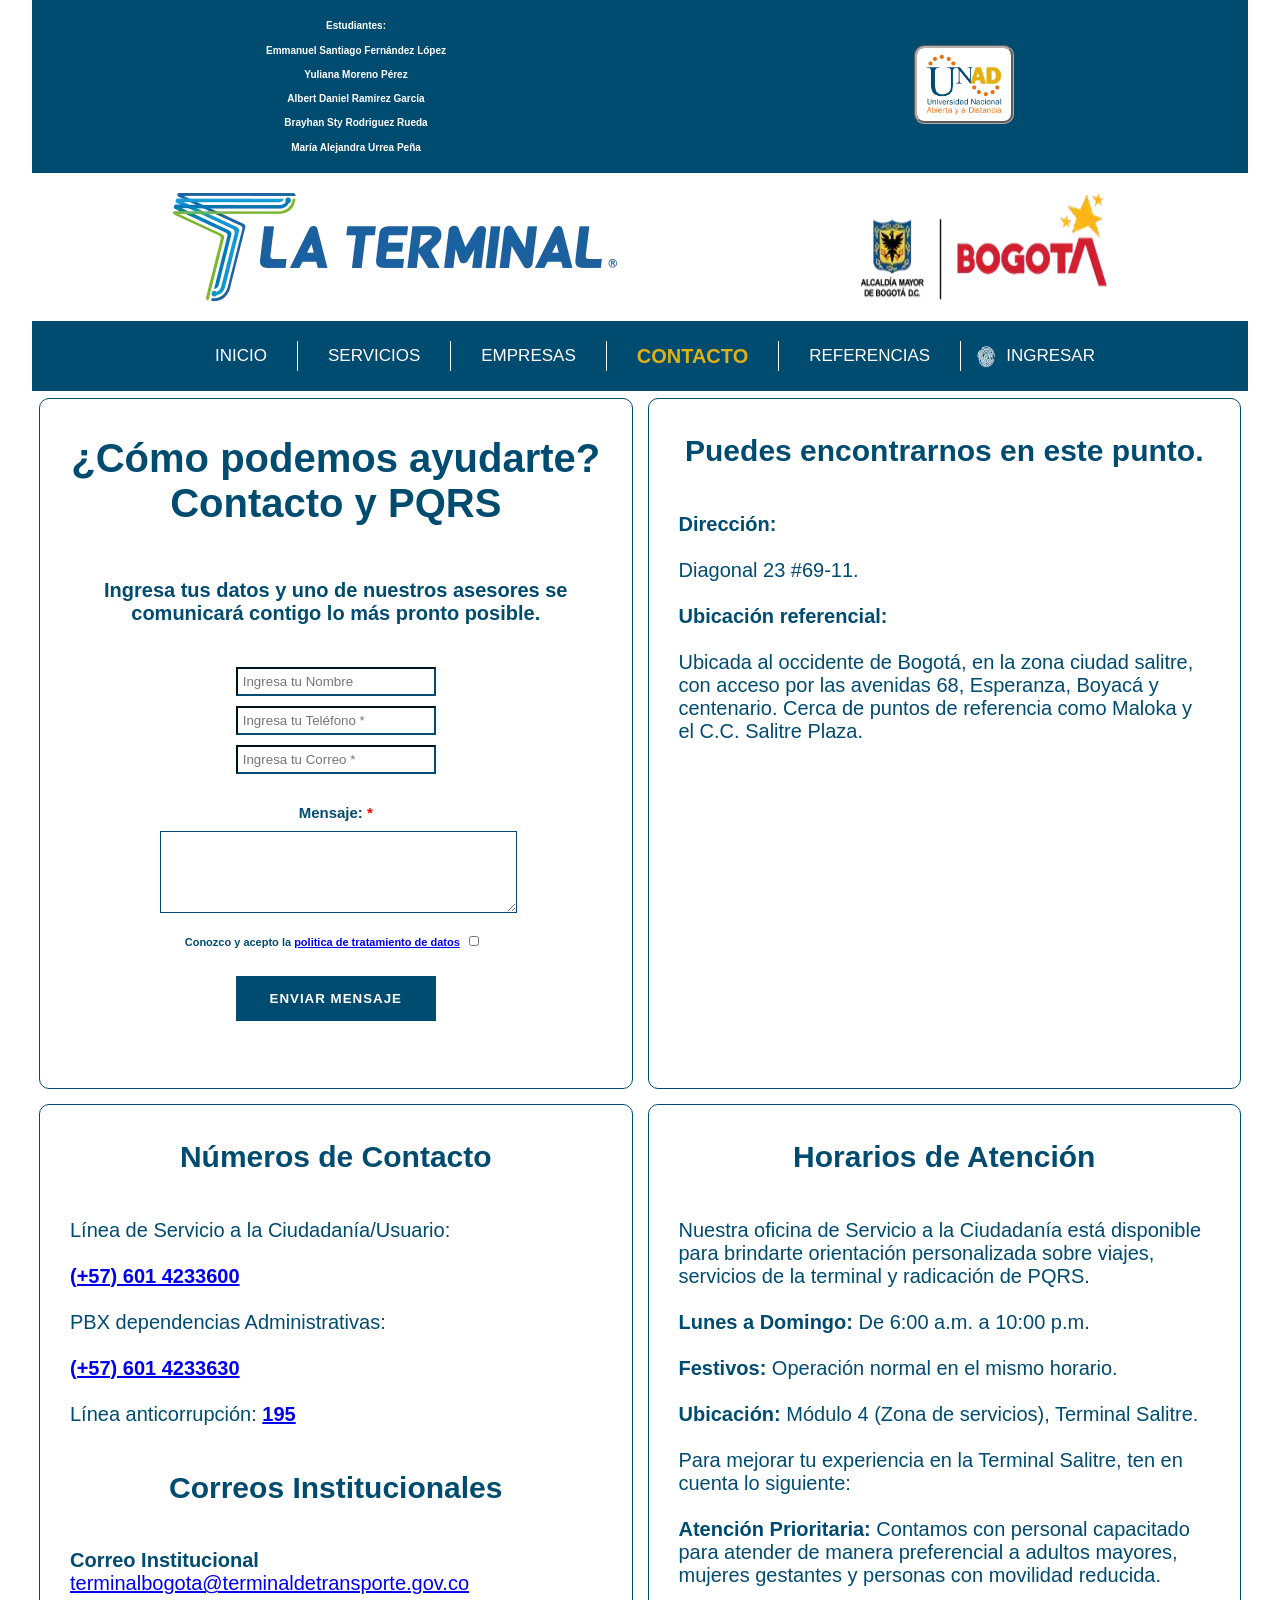
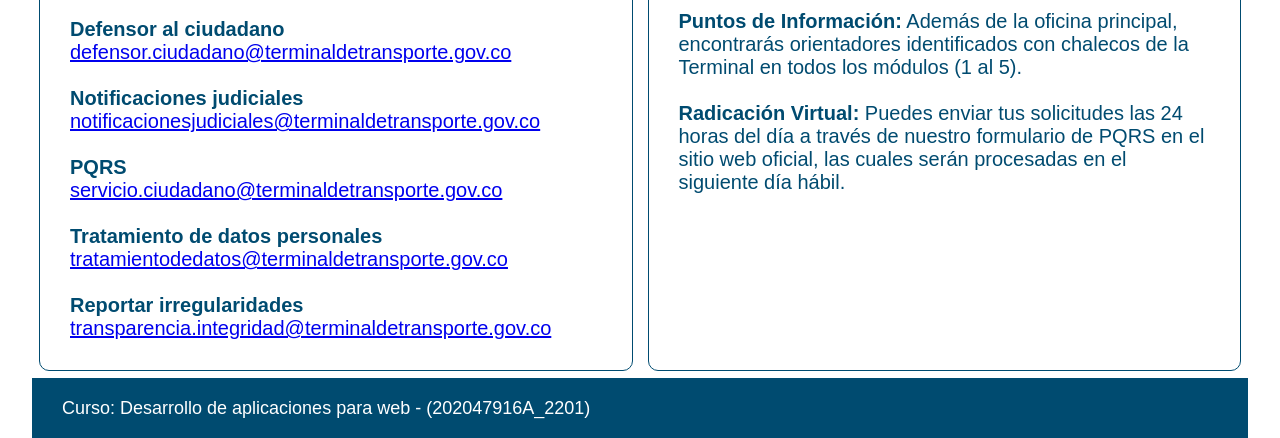
<file: public/contacto.html>
<!DOCTYPE html>
<html lang="en">
<head>
    <meta charset="UTF-8">
    <meta name="viewport" content="width=device-width, initial-scale=1.0">
    <meta name="description" content="Si necesitas hacer peticiones, quejas, reclamos, o también saber la dirección física, horarios, números de contacto y correos para comunicarte con la Terminal de Transporte de Bogotá."> <!-- SEO On-Page  -->

    <!-- SEO Linkbuilding: Esto controla cómo se ve el link al compartirlo -->
    <meta property="og:title" content="Terminal de Transporte de Bogotá - Consulta de rutas, noticias, y servicios">
    <meta property="og:description" content="Consulta rutas y noticias actualizadas de la terminal principal de Bogotá.">
    <meta property="og:image" content="https://brayhanr.github.io/posicionamiento-web-base-de-datos/assets/images/terminal-logo-color.webp">
    <meta property="og:url" content="https://brayhanr.github.io/posicionamiento-web-base-de-datos/public/">

    <title>Atención al Ciudadano y PQRS | Terminal de Transporte de Bogotá</title> <!-- SEO On-Page  -->
    <link rel="icon" type="image/webp" href="../assets/favicon.webp">
    <link rel="preconnect" href="https://fonts.googleapis.com/css2?family=Poppins:wght@300;400;500;600;700;800&amp;family=Space+Mono:wght@400;700&amp;display=swap" rel="stylesheet">
    <link rel="stylesheet" href="../main/CSS/static.css">

    <!-- SEO Local NAP (Name, Address, Phone) para Datos Estructurados (LocalBusiness)-->
    <script type="application/ld+json">              
        {
        "@context": "https://schema.org",
        "@type": "BusStation",
        "name": "Terminal de Transporte de Bogotá",
        "image": "https://brayhanr.github.io/posicionamiento-web-base-de-datos/assets/images/terminal-logo-color.webp",
        "address": {
            "@type": "PostalAddress",
            "streetAddress": "Diagonal 23 #69 - 11",
            "addressLocality": "Bogotá",
            "addressRegion": "Cundinamarca",
            "addressCountry": "CO"
        },
        "geo": {
            "@type": "GeoCoordinates",
            "latitude": 4.654017,
            "longitude": -74.133427
        },
        "telephone": "+576014233600",
        "url": "https://brayhanr.github.io/posicionamiento-web-base-de-datos/public/",
        "openingHours": "Mo-Su 00:00-23:59"
        }
    </script>

</head>
<body>
    <div class="container">
        <div class="header">
            <div class="students">
                <h4>Estudiantes:</h4>
                <h4>Emmanuel Santiago Fernández López</h4>
                <h4>Yuliana Moreno Pérez</h4>
                <h4>Albert Daniel Ramírez García</h4>
                <h4>Brayhan Sty Rodriguez Rueda</h4>
                <h4>María Alejandra Urrea Peña</h4>            
            </div>
            <div id="UNADlogo">
                <img loading="lazy" src="../assets/images/Logo_unad_color.webp">
            </div>            
        </div>
        <div class="logo-terminal">
            <img loading="lazy" src="../assets/images/terminal-logo-color.webp" alt="Logo oficial Terminal de Transporte de Bogotá"> <!-- SEO On-Page  -->
            <img loading="lazy" src="../assets/images/logo-bogota-2.webp" alt="Logo oficial Alcaldía de Bogotá"> <!-- SEO On-Page  --> 
        </div>
        <div id="menu">
            <a href="index.html">Inicio</a>
            <a href="servicios.html">Servicios</a>
            <a href="empresas.html">Empresas</a>
            <a href="contacto.html" class="active">Contacto</a>
            <a href="referencias.html">Referencias</a>
            <a href="../auth/ingreso.html" class="ingreso">Ingresar</a>
        </div>
        <div class="paragraphs">
            <div class="column">
                <h1>¿Cómo podemos ayudarte? Contacto y PQRS</h1> <!-- SEO On-Page  -->
                <h4>Ingresa tus datos y uno de nuestros asesores se comunicará contigo lo más pronto posible.</h4>                
                <form class="form">                        
                    <input type="text" name="name" id="name" placeholder="Ingresa tu Nombre" size="30px" maxlength="100">
                    <input type="number" name="phone" id="phone" placeholder="Ingresa tu Teléfono *" size="30px" maxlength="8">
                    <input type="text" name="email" id="email" placeholder="Ingresa tu Correo *" size="30px" maxlength="100">                    
                    <label for="message">Mensaje: <span class="mandatory">*</span></label>
                    <textarea rows="4" cols="40" name="comments" id="comments"></textarea>
                    <label>Conozco y acepto la <a href="https://www.terminaldetransporte.gov.co/la-entidad/transparencia-y-acceso-a-la-informacion-publica/politica-de-tratamiento-de-datos-personales/" target="_blank" rel="noopener noreferrer">politica de tratamiento de datos</a><input type="checkbox" name="politica-de-privacidad"></label>
                    <button id="confirmation" class="button">Enviar Mensaje</button>
                </form>    
                <p id="message" class="hidden">¡Gracias por enviar tu mensaje!<br><br>(Mensaje de prueba, no hay base de datos para este ejercicio de SEO)</p>  
                <p id="message2" class="hidden2">Ingresa los campos obligatorios marcados: *</p>
                <p id="message3" class="hidden3">Por favor accepta la politica de tratamiento de datos.</p>
            </div>  
            <div class="column">
                <h2>Puedes encontrarnos en este punto.</h2>
                <p><span class="text-bold">Dirección:</span><br><br>Diagonal 23 #69-11.<br><br><span class="text-bold">Ubicación referencial:</span><br><br>Ubicada al occidente de Bogotá, en la zona ciudad salitre, con acceso por las avenidas 68, Esperanza, Boyacá y centenario. Cerca de puntos de referencia como Maloka y el C.C. Salitre Plaza.</p>
                <iframe src="https://www.google.com/maps/embed?pb=!1m18!1m12!1m3!1d15906.652779161637!2d-74.13342737129207!3d4.654017047245483!2m3!1f0!2f0!3f0!3m2!1i1024!2i768!4f13.1!3m3!1m2!1s0x8e3f9b8ef87f4337%3A0x8c699799d258ea21!2sTerminal%20de%20Transporte%20S.A.!5e0!3m2!1ses-419!2sco!4v1773128893482!5m2!1ses-419!2sco" title="Mapa de ubicación de la Terminal de Transporte Salitre Bogotá" style="border:0;" allowfullscreen="" loading="lazy" referrerpolicy="no-referrer-when-downgrade"></iframe> <!-- SEO On-Page  title-->
            </div> 
            <div class="column">
                <h2>Números de Contacto</h2> <!-- SEO datos de contacto visibles -->
                <p>
                    Línea de Servicio a la Ciudadanía/Usuario:<br><br>                   
                    <a href="tel:+576014233600" class="text-bold" title="Llamar a Servicio al Usuario">(+57) 601 4233600</a>
                    <br><br>                    
                    PBX dependencias Administrativas:<br><br>
                    <a href="tel:+576014233630" class="text-bold" title="Llamar a PBX Administrativo">(+57) 601 4233630</a>
                    <br><br>                    
                    Línea anticorrupción: <a href="tel:195" class="text-bold" title="Llamar a Línea 195">195</a>
                </p>
                <h2>Correos Institucionales</h2>
                <p>
                    <strong>Correo Institucional</strong><br>                    
                    <a href="mailto:terminalbogota@terminaldetransporte.gov.co">terminalbogota@terminaldetransporte.gov.co</a>
                    <br><br>
                    <strong>Defensor al ciudadano</strong><br>
                    <a href="mailto:defensor.ciudadano@terminaldetransporte.gov.co">defensor.ciudadano@terminaldetransporte.gov.co</a>
                    <br><br>
                    <strong>Notificaciones judiciales</strong><br>
                    <a href="mailto:notificacionesjudiciales@terminaldetransporte.gov.co">notificacionesjudiciales@terminaldetransporte.gov.co</a>
                    <br><br>
                    <strong>PQRS</strong><br>
                    <a href="mailto:servicio.ciudadano@terminaldetransporte.gov.co">servicio.ciudadano@terminaldetransporte.gov.co</a>
                    <br><br>
                    <strong>Tratamiento de datos personales</strong><br>
                    <a href="mailto:tratamientodedatos@terminaldetransporte.gov.co">tratamientodedatos@terminaldetransporte.gov.co</a>
                    <br><br>
                    <strong>Reportar irregularidades</strong><br>
                    <a href="mailto:transparencia.integridad@terminaldetransporte.gov.co">transparencia.integridad@terminaldetransporte.gov.co</a>
                </p>
            </div>  
            <div class="column">
                <h2>Horarios de Atención</h2>
                <p>Nuestra oficina de Servicio a la Ciudadanía está disponible para brindarte orientación personalizada sobre viajes, servicios de la terminal y radicación de PQRS.<br><br><span class="text-bold">Lunes a Domingo:</span> De 6:00 a.m. a 10:00 p.m.<br><br><span class="text-bold">Festivos:</span> Operación normal en el mismo horario.<br><br><span class="text-bold">Ubicación:</span> Módulo 4 (Zona de servicios), Terminal Salitre.<br><br>Para mejorar tu experiencia en la Terminal Salitre, ten en cuenta lo siguiente:<br><br><span class="text-bold">Atención Prioritaria:</span> Contamos con personal capacitado para atender de manera preferencial a adultos mayores, mujeres gestantes y personas con movilidad reducida.<br><br><span class="text-bold">Puntos de Información:</span> Además de la oficina principal, encontrarás orientadores identificados con chalecos de la Terminal en todos los módulos (1 al 5).<br><br><span class="text-bold">Radicación Virtual:</span> Puedes enviar tus solicitudes las 24 horas del día a través de nuestro formulario de PQRS en el sitio web oficial, las cuales serán procesadas en el siguiente día hábil.</p>
            </div>                                      
        </div> 
        <footer class="footer">
            <div>
                <p>Curso: Desarrollo de aplicaciones para web - (202047916A_2201)</p>
            </div>
        </footer> 
    </div>
    <script src="../main/JS/contacto.js"></script>              
</body>
</html>
</file>
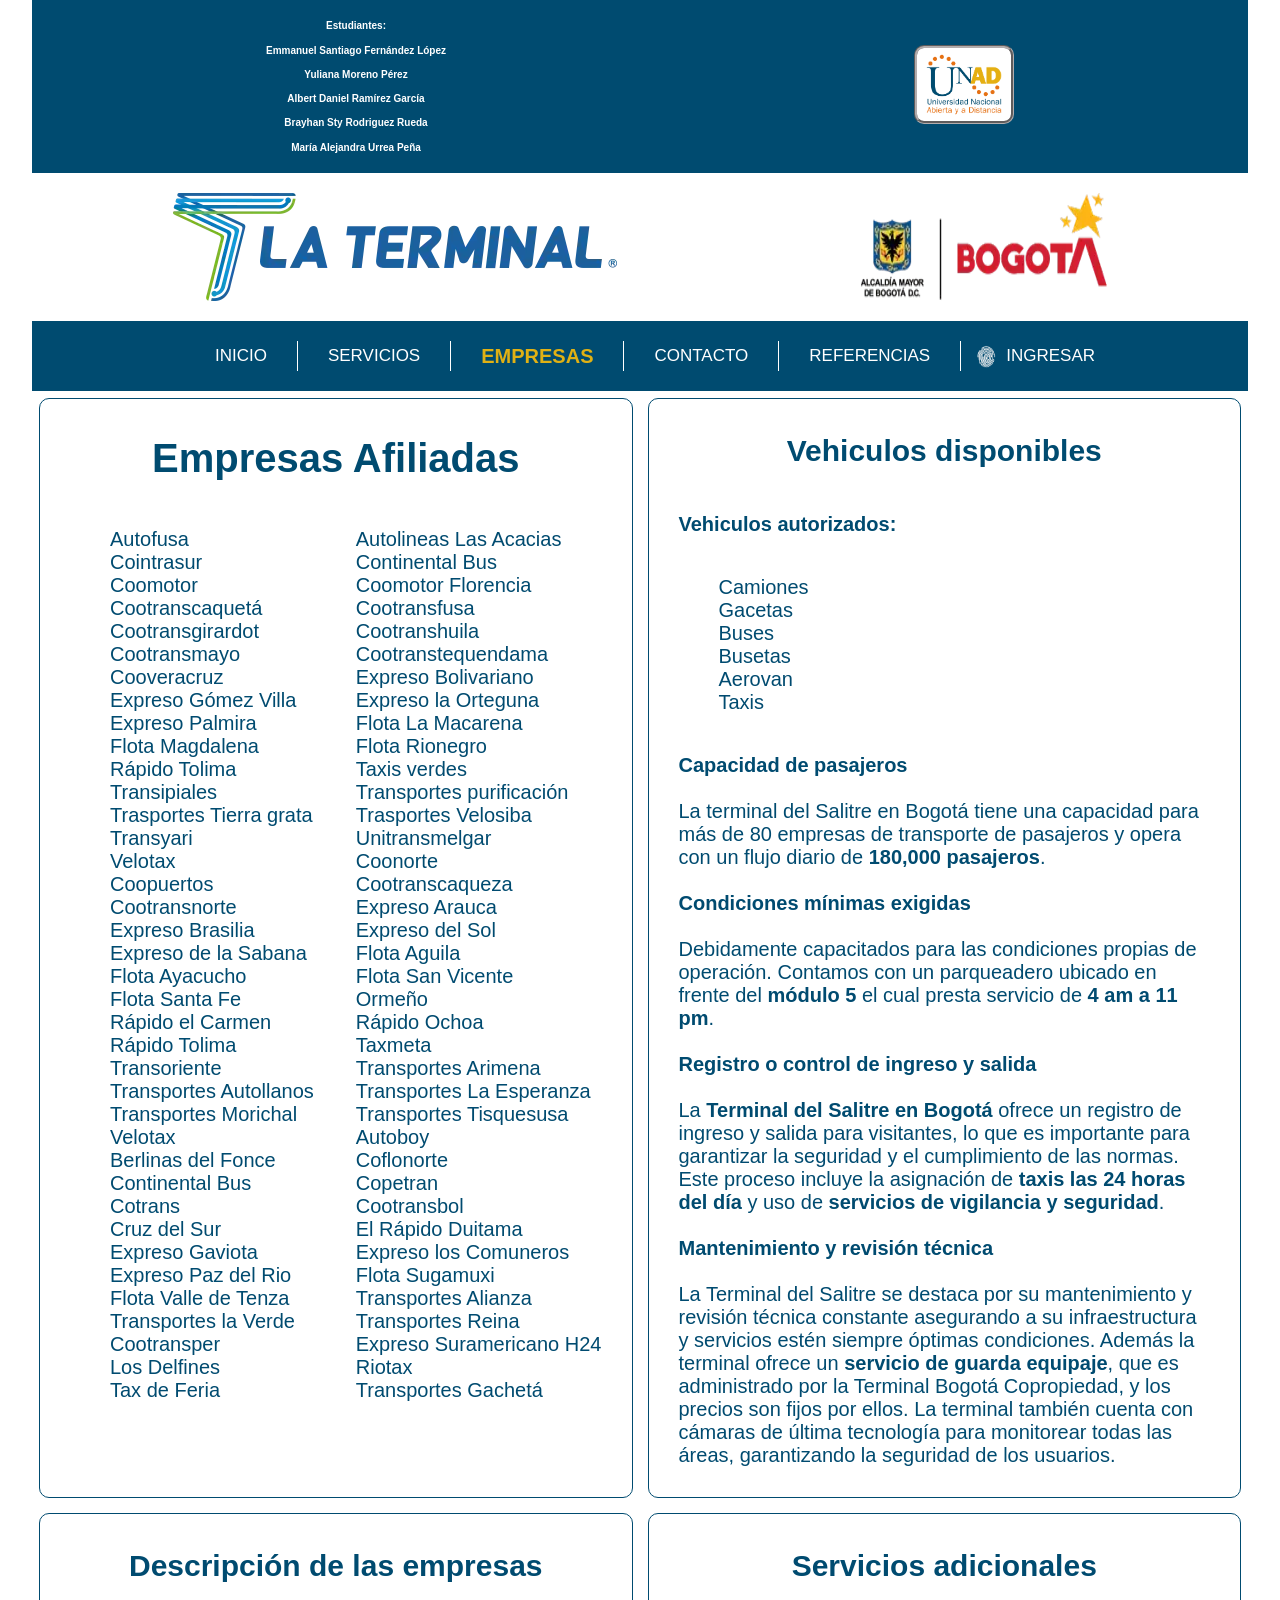
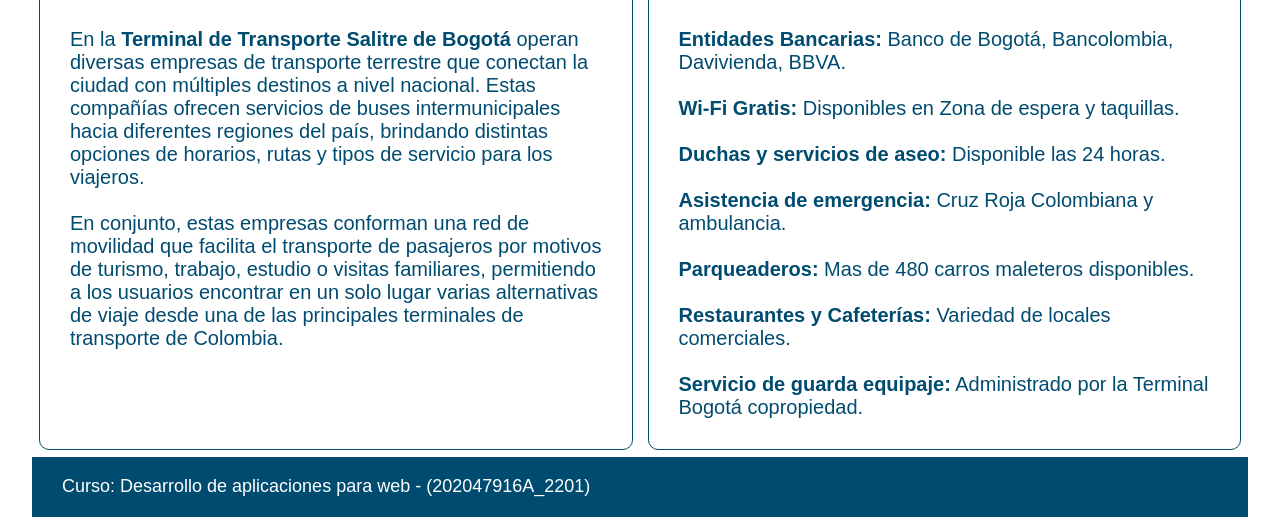
<file: public/empresas.html>
<!DOCTYPE html>
<html lang="en">
<head>
    <meta charset="UTF-8">
    <meta name="viewport" content="width=device-width, initial-scale=1.0">
    <meta name="description" content="Consulta empresas, vehiculos, y servicios adicionales en la Terminal de Transporte de Bogotá."> <!-- SEO On-Page  -->
    
    <!-- SEO Linkbuilding: Esto controla cómo se ve el link al compartirlo -->
    <meta property="og:title" content="Terminal de Transporte de Bogotá - Consulta de rutas, noticias, y servicios">
    <meta property="og:description" content="Consulta rutas y noticias actualizadas de la terminal principal de Bogotá.">
    <meta property="og:image" content="https://brayhanr.github.io/posicionamiento-web-base-de-datos/assets/images/terminal-logo-color.webp">
    <meta property="og:url" content="https://brayhanr.github.io/posicionamiento-web-base-de-datos/public/">    
    
    <title>Terminal de Transporte de Bogotá | Empresas y Servicios</title> <!-- SEO On-Page  -->
    <link rel="icon" type="image/webp" href="../assets/favicon.webp">
    <link rel="preconnect" href="https://fonts.googleapis.com/css2?family=Poppins:wght@300;400;500;600;700;800&amp;family=Space+Mono:wght@400;700&amp;display=swap" rel="stylesheet">
    <link rel="stylesheet" href="../main/CSS/static.css">

    <!-- SEO Local NAP (Name, Address, Phone) para Datos Estructurados (LocalBusiness)-->
    <script type="application/ld+json">              
        {
        "@context": "https://schema.org",
        "@type": "BusStation",
        "name": "Terminal de Transporte de Bogotá",
        "image": "https://brayhanr.github.io/posicionamiento-web-base-de-datos/assets/images/terminal-logo-color.webp",
        "address": {
            "@type": "PostalAddress",
            "streetAddress": "Diagonal 23 #69 - 11",
            "addressLocality": "Bogotá",
            "addressRegion": "Cundinamarca",
            "addressCountry": "CO"
        },
        "geo": {
            "@type": "GeoCoordinates",
            "latitude": 4.654017,
            "longitude": -74.133427
        },
        "telephone": "+576014233600",
        "url": "https://brayhanr.github.io/posicionamiento-web-base-de-datos/public/",
        "openingHours": "Mo-Su 00:00-23:59"
        }
    </script>

</head>
<body>
    <div class="container">
        <div class="header">
            <div class="students">
                <h4>Estudiantes:</h4>
                <h4>Emmanuel Santiago Fernández López</h4>
                <h4>Yuliana Moreno Pérez</h4>
                <h4>Albert Daniel Ramírez García</h4>
                <h4>Brayhan Sty Rodriguez Rueda</h4>
                <h4>María Alejandra Urrea Peña</h4>            
            </div>
            <div id="UNADlogo">
                <img loading="lazy" src="../assets/images/Logo_unad_color.webp">
            </div>            
        </div>
        <div class="logo-terminal">
            <img loading="lazy" src="../assets/images/terminal-logo-color.webp" alt="Logo oficial Terminal de Transporte de Bogotá"> <!-- SEO On-Page  -->
            <img loading="lazy" src="../assets/images/logo-bogota-2.webp" alt="Logo oficial Alcaldía de Bogotá"> <!-- SEO On-Page  -->
        </div>
        <div id="menu">
            <a href="index.html">Inicio</a>
            <a href="servicios.html">Servicios</a>
            <a href="empresas.html" class="active">Empresas</a>
            <a href="contacto.html">Contacto</a>
            <a href="referencias.html">Referencias</a>
            <a href="../auth/ingreso.html" class="ingreso">Ingresar</a>
        </div>
        <div class="paragraphs">
            <div class="column">
                <h1>Empresas Afiliadas</h1> <!-- SEO On-Page  -->
                <ul class="list-companies">
                    <li>Autofusa</li>
                    <li>Autolineas Las Acacias</li>
                    <li>Cointrasur</li>
                    <li>Continental Bus</li>
                    <li>Coomotor</li>
                    <li>Coomotor Florencia</li>
                    <li>Cootranscaquetá</li>
                    <li>Cootransfusa</li>
                    <li>Cootransgirardot </li>
                    <li>Cootranshuila</li>
                    <li>Cootransmayo</li>
                    <li>Cootranstequendama</li>
                    <li>Cooveracruz</li>
                    <li>Expreso Bolivariano</li>
                    <li>Expreso Gómez Villa </li>
                    <li>Expreso la Orteguna</li>
                    <li>Expreso Palmira</li>
                    <li>Flota La Macarena</li>
                    <li>Flota Magdalena </li>
                    <li>Flota Rionegro</li>
                    <li>Rápido Tolima</li>
                    <li>Taxis verdes</li>
                    <li>Transipiales</li>
                    <li>Transportes purificación</li>
                    <li>Trasportes Tierra grata</li>
                    <li>Trasportes Velosiba</li>
                    <li>Transyari</li>
                    <li>Unitransmelgar</li>
                    <li>Velotax</li>
                    <li>Coonorte</li>
                    <li>Coopuertos</li>
                    <li>Cootranscaqueza</li>
                    <li>Cootransnorte</li>
                    <li>Expreso Arauca</li>
                    <li>Expreso Brasilia</li>
                    <li>Expreso del Sol</li>
                    <li>Expreso de la Sabana</li>
                    <li>Flota Aguila</li>
                    <li>Flota Ayacucho</li>
                    <li>Flota San Vicente</li>
                    <li>Flota Santa Fe</li>
                    <li>Ormeño</li>
                    <li>Rápido el Carmen</li>
                    <li>Rápido Ochoa</li>
                    <li>Rápido Tolima</li>
                    <li>Taxmeta</li>
                    <li>Transoriente</li>
                    <li>Transportes Arimena</li>
                    <li>Transportes Autollanos</li>
                    <li>Transportes La Esperanza</li>
                    <li>Transportes Morichal</li>
                    <li>Transportes Tisquesusa</li>
                    <li>Velotax</li>
                    <li>Autoboy</li>
                    <li>Berlinas del Fonce</li>
                    <li>Coflonorte</li>
                    <li>Continental Bus</li>
                    <li>Copetran</li>
                    <li>Cotrans</li>
                    <li>Cootransbol</li>
                    <li>Cruz del Sur</li>
                    <li>El Rápido Duitama</li>
                    <li>Expreso Gaviota</li>
                    <li>Expreso los Comuneros</li>
                    <li>Expreso Paz del Rio</li>
                    <li>Flota Sugamuxi</li>
                    <li>Flota Valle de Tenza</li>
                    <li>Transportes Alianza</li>
                    <li>Transportes la Verde</li>
                    <li>Transportes Reina</li>
                    <li>Cootransper</li>
                    <li>Expreso Suramericano H24</li>
                    <li>Los Delfines</li>
                    <li>Riotax</li>
                    <li>Tax de Feria</li>
                    <li>Transportes Gachetá</li>
                </ul>
            </div>  
            <div class="column">
                <h2>Vehiculos disponibles</h2>
                <p><span class="text-bold">Vehiculos autorizados:</span></p>
                <ul>
                    <li>Camiones</li>
                    <li>Gacetas</li>
                    <li>Buses</li>
                    <li>Busetas</li>
                    <li>Aerovan</li>
                    <li>Taxis</li>
                </ul>
                <p><span class="text-bold">Capacidad de pasajeros</span><br><br>La terminal del Salitre en Bogotá tiene una capacidad para más de 80 empresas de transporte de pasajeros y opera con un flujo diario de <span class="text-bold">180,000 pasajeros</span>.<br><br><span class="text-bold">Condiciones mínimas exigidas</span><br><br>Debidamente capacitados para las condiciones propias de operación. Contamos con un parqueadero ubicado en frente del <span class="text-bold">módulo 5</span> el cual presta servicio de <span class="text-bold">4 am a 11 pm</span>.<br><br><span class="text-bold">Registro o control de ingreso y salida</span><br><br>La <span class="text-bold">Terminal del Salitre en Bogotá</span> ofrece un  registro de ingreso y salida para visitantes, lo que es importante para garantizar la seguridad y el cumplimiento de las normas. Este proceso incluye la asignación de <span class="text-bold">taxis las 24 horas del día</span> y uso de <span class="text-bold">servicios de vigilancia y seguridad</span>.<br><br><span class="text-bold">Mantenimiento y revisión técnica</span><br><br>La Terminal del Salitre se destaca por su mantenimiento y revisión técnica constante asegurando a su infraestructura y servicios estén siempre óptimas condiciones. Además la terminal ofrece un <span class="text-bold">servicio de guarda equipaje</span>, que es administrado por la Terminal Bogotá Copropiedad, y los precios son fijos por ellos. La terminal también cuenta con cámaras de última tecnología para monitorear todas las áreas, garantizando la seguridad de los usuarios.</p>
            </div>  
            <div class="column">
                <h2>Descripción de las empresas</h2>
                <p>En la <span class="text-bold">Terminal de Transporte Salitre de Bogotá </span>operan diversas empresas de transporte terrestre que conectan la ciudad con múltiples destinos a nivel nacional. Estas compañías ofrecen servicios de buses intermunicipales hacia diferentes regiones del país, brindando distintas opciones de horarios, rutas y tipos de servicio para los viajeros.<br><br>En conjunto, estas empresas conforman una red de movilidad que facilita el transporte de pasajeros por motivos de turismo, trabajo, estudio o visitas familiares, permitiendo a los usuarios encontrar en un solo lugar varias alternativas de viaje desde una de las principales terminales de transporte de Colombia.</p>
            </div> 
            
            <div class="column">
                <h2>Servicios adicionales</h2>
                <p><span class="text-bold">Entidades Bancarias:</span> Banco de Bogotá, Bancolombia, Davivienda, BBVA.<br><br><span class="text-bold">Wi-Fi Gratis:</span> Disponibles en Zona de espera y taquillas.<br><br><span class="text-bold">Duchas y servicios de aseo:</span> Disponible las 24 horas.<br><br><span class="text-bold">Asistencia de emergencia:</span> Cruz Roja Colombiana y ambulancia.<br><br><span class="text-bold">Parqueaderos:</span> Mas de 480 carros maleteros disponibles.<br><br><span class="text-bold">Restaurantes y Cafeterías:</span> Variedad de locales comerciales.<br><br><span class="text-bold">Servicio de guarda equipaje:</span> Administrado por la Terminal Bogotá copropiedad.</p>
            </div>                                      
        </div> 
        <footer class="footer">
            <div>
                <p>Curso: Desarrollo de aplicaciones para web - (202047916A_2201)</p>
            </div>
        </footer> 
        </div>   
    </div>    
</body>
</html>
</file>
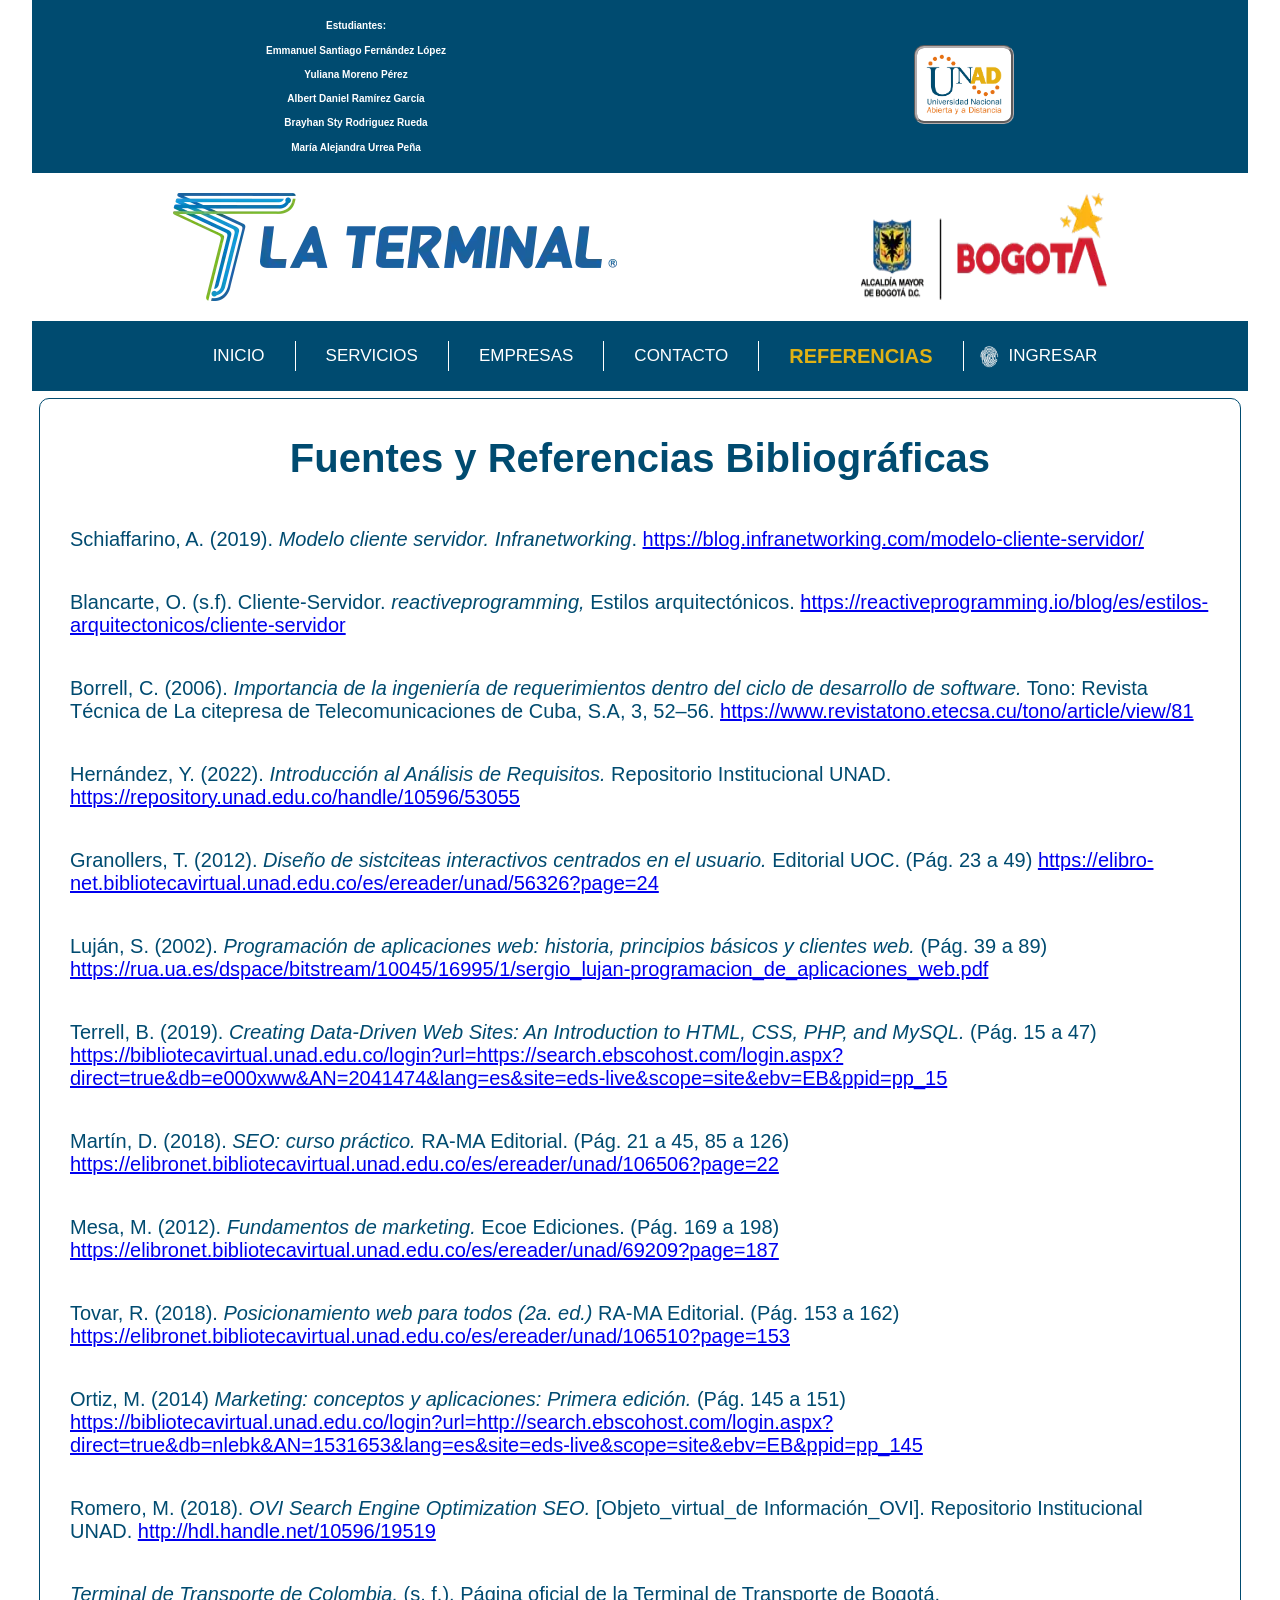
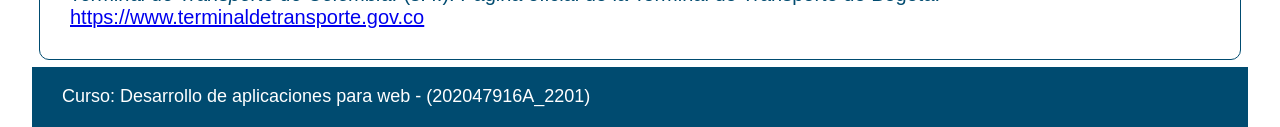
<file: public/referencias.html>
<!DOCTYPE html>
<html lang="en">
<head>
    <meta charset="UTF-8">
    <meta name="viewport" content="width=device-width, initial-scale=1.0">
    <meta name="description" content="Consulta las fuentes bibliográficas, documentos oficiales y recursos académicos utilizados en el desarrollo del sistema de información de la Terminal de Transporte."> <!-- SEO On-Page  -->

    <!-- SEO Linkbuilding: Esto controla cómo se ve el link al compartirlo -->
    <meta property="og:title" content="Terminal de Transporte de Bogotá - Consulta de rutas, noticias, y servicios">
    <meta property="og:description" content="Consulta rutas y noticias actualizadas de la terminal principal de Bogotá.">
    <meta property="og:image" content="https://brayhanr.github.io/posicionamiento-web-base-de-datos/assets/images/terminal-logo-color.webp">
    <meta property="og:url" content="https://brayhanr.github.io/posicionamiento-web-base-de-datos/public/">

    <title>Bibliografía y Fuentes de Información | Proyecto Terminal de Bogotá</title> <!-- SEO On-Page  -->
    <link rel="icon" type="image/webp" href="../assets/favicon.webp">
    <link rel="preconnect" href="https://fonts.googleapis.com/css2?family=Poppins:wght@300;400;500;600;700;800&amp;family=Space+Mono:wght@400;700&amp;display=swap" rel="stylesheet">
    <link rel="stylesheet" href="../main/CSS/static.css">

    <!-- SEO Local NAP (Name, Address, Phone) para Datos Estructurados (LocalBusiness)-->
    <script type="application/ld+json">              
        {
        "@context": "https://schema.org",
        "@type": "BusStation",
        "name": "Terminal de Transporte de Bogotá",
        "image": "https://brayhanr.github.io/posicionamiento-web-base-de-datos/assets/images/terminal-logo-color.webp",
        "address": {
            "@type": "PostalAddress",
            "streetAddress": "Diagonal 23 #69 - 11",
            "addressLocality": "Bogotá",
            "addressRegion": "Cundinamarca",
            "addressCountry": "CO"
        },
        "geo": {
            "@type": "GeoCoordinates",
            "latitude": 4.654017,
            "longitude": -74.133427
        },
        "telephone": "+576014233600",
        "url": "https://brayhanr.github.io/posicionamiento-web-base-de-datos/public/",
        "openingHours": "Mo-Su 00:00-23:59"
        }
    </script>

</head>
<body>
    <div class="container">
        <div class="header">
            <div class="students">
                <h4>Estudiantes:</h4>
                <h4>Emmanuel Santiago Fernández López</h4>
                <h4>Yuliana Moreno Pérez</h4>
                <h4>Albert Daniel Ramírez García</h4>
                <h4>Brayhan Sty Rodriguez Rueda</h4>
                <h4>María Alejandra Urrea Peña</h4>            
            </div>
            <div id="UNADlogo">
                <img loading="lazy" src="../assets/images/Logo_unad_color.webp">
            </div>            
        </div>
        <div class="logo-terminal">
            <img loading="lazy" src="../assets/images/terminal-logo-color.webp" alt="Logo oficial Terminal de Transporte de Bogotá"> <!-- SEO On-Page  -->
            <img loading="lazy" src="../assets/images/logo-bogota-2.webp" alt="Logo oficial Alcaldía de Bogotá"> <!-- SEO On-Page  --> 
        </div>
        <div id="menu">
            <a href="index.html">Inicio</a>
            <a href="servicios.html">Servicios</a>
            <a href="empresas.html">Empresas</a>
            <a href="contacto.html">Contacto</a>
            <a href="referencias.html" class="active">Referencias</a>
            <a href="../auth/ingreso.html" class="ingreso">Ingresar</a>
        </div>
        <div class="paragraphs-referencias">
            <div class="column-referencias">
                <h1>Fuentes y Referencias Bibliográficas</h1> <!-- SEO On-Page  -->
                <p>Schiaffarino, A. (2019). <cite>Modelo cliente servidor. Infranetworking</cite>. <a href="https://blog.infranetworking.com/modelo-cliente-servidor/" target="_blank" rel="noopener noreferrer">https://blog.infranetworking.com/modelo-cliente-servidor/</a></p>
                <p>Blancarte, O. (s.f). Cliente-Servidor. <cite>reactiveprogramming,</cite> Estilos arquitectónicos. <a href="https://reactiveprogramming.io/blog/es/estilos-arquitectonicos/cliente-servidor" target="_blank" rel="noopener noreferrer">https://reactiveprogramming.io/blog/es/estilos-arquitectonicos/cliente-servidor</a></p>
                <p>Borrell, C. (2006). <cite>Importancia de la ingeniería de requerimientos dentro del ciclo de desarrollo de software.</cite> Tono: Revista Técnica de La citepresa de Telecomunicaciones de Cuba, S.A, 3, 52–56. <a href="https://www.revistatono.etecsa.cu/tono/article/view/81" target="_blank" rel="noopener noreferrer">https://www.revistatono.etecsa.cu/tono/article/view/81</a></p>
                <p>Hernández, Y. (2022). <cite>Introducción al Análisis de Requisitos.</cite> Repositorio Institucional UNAD. <a href="https://repository.unad.edu.co/handle/10596/53055" target="_blank" rel="noopener noreferrer">https://repository.unad.edu.co/handle/10596/53055</a></p>
                <p>Granollers, T. (2012). <cite>Diseño de sistciteas interactivos centrados en el usuario.</cite> Editorial UOC. (Pág. 23 a 49) <a href="https://elibro-net.bibliotecavirtual.unad.edu.co/es/ereader/unad/56326?page=24" target="_blank" rel="noopener noreferrer">https://elibro-net.bibliotecavirtual.unad.edu.co/es/ereader/unad/56326?page=24</a></p>       
                <p>Luján, S. (2002). <cite>Programación de aplicaciones web: historia, principios básicos y clientes web.</cite> (Pág. 39 a 89) <a href="https://rua.ua.es/dspace/bitstream/10045/16995/1/sergio_lujan-programacion_de_aplicaciones_web.pdf" target="_blank" rel="noopener noreferrer">https://rua.ua.es/dspace/bitstream/10045/16995/1/sergio_lujan-programacion_de_aplicaciones_web.pdf</a></p>       
                <p>Terrell, B. (2019). <cite>Creating Data-Driven Web Sites: An Introduction to HTML, CSS, PHP, and MySQL.</cite> (Pág. 15 a 47) <a href="https://bibliotecavirtual.unad.edu.co/login?url=https://search.ebscohost.com/login.aspx?direct=true&db=e000xww&AN=2041474&lang=es&site=eds-live&scope=site&ebv=EB&ppid=pp_15" target="_blank" rel="noopener noreferrer">https://bibliotecavirtual.unad.edu.co/login?url=https://search.ebscohost.com/login.aspx?direct=true&db=e000xww&AN=2041474&lang=es&site=eds-live&scope=site&ebv=EB&ppid=pp_15</a></p>            
                <p>Martín, D. (2018). <cite>SEO: curso práctico.</cite> RA-MA Editorial. (Pág. 21 a 45, 85 a 126) <a href="https://elibronet.bibliotecavirtual.unad.edu.co/es/ereader/unad/106506?page=22" target="_blank" rel="noopener noreferrer">https://elibronet.bibliotecavirtual.unad.edu.co/es/ereader/unad/106506?page=22</a></p>            
                <p>Mesa, M. (2012). <cite>Fundamentos de marketing.</cite> Ecoe Ediciones. (Pág. 169 a 198) <a href="https://elibronet.bibliotecavirtual.unad.edu.co/es/ereader/unad/69209?page=187" target="_blank" rel="noopener noreferrer">https://elibronet.bibliotecavirtual.unad.edu.co/es/ereader/unad/69209?page=187</a></p>            
                <p>Tovar, R. (2018). <cite>Posicionamiento web para todos (2a. ed.)</cite> RA-MA Editorial. (Pág. 153 a 162) <a href="https://elibronet.bibliotecavirtual.unad.edu.co/es/ereader/unad/106510?page=153" target="_blank" rel="noopener noreferrer">https://elibronet.bibliotecavirtual.unad.edu.co/es/ereader/unad/106510?page=153</a></p>            
                <p>Ortiz, M. (2014) <cite>Marketing: conceptos y aplicaciones: Primera edición.</cite> (Pág. 145 a 151) <a href="https://bibliotecavirtual.unad.edu.co/login?url=http://search.ebscohost.com/login.aspx?direct=true&db=nlebk&AN=1531653&lang=es&site=eds-live&scope=site&ebv=EB&ppid=pp_145" target="_blank" rel="noopener noreferrer">https://bibliotecavirtual.unad.edu.co/login?url=http://search.ebscohost.com/login.aspx?direct=true&db=nlebk&AN=1531653&lang=es&site=eds-live&scope=site&ebv=EB&ppid=pp_145</a></p>            
                <p>Romero, M. (2018). <cite>OVI Search Engine Optimization SEO.</cite> [Objeto_virtual_de Información_OVI]. Repositorio Institucional UNAD. <a href="http://hdl.handle.net/10596/19519 " target="_blank" rel="noopener noreferrer">http://hdl.handle.net/10596/19519</a></p>            
                <p><cite>Terminal de Transporte de Colombia.</cite> (s. f.). Página oficial de la Terminal de Transporte de Bogotá. <a href="https://www.terminaldetransporte.gov.co/" target="_blank" rel="noopener noreferrer">https://www.terminaldetransporte.gov.co</a></p>
            </div> <!-- SEO On-Page  reemplazo de <em> por <cite> -->                                            
        </div> 
        <footer class="footer">
            <div>
                <p>Curso: Desarrollo de aplicaciones para web - (202047916A_2201)</p>
            </div>
        </footer> 
    </div>              
</body>
</html>
</file>
<file: main/CSS/static.css>
* {
    box-sizing: border-box;
}

body{
    font-family: 'Poppins', sans-serif;
    margin: 0; 
    padding: 0       
}

h1 {
    text-align: center;
}

.container{
    width: 95%;
    margin: 0 auto;
    display: flex;
    flex-direction: column;
    height: 150hv;    
}
/* ---------- HEADER ----------- */
.header{
    background-color: #004B70;
    display: flex;
    flex-direction: row;
    justify-content: space-around;
    align-items: center;    
    }

.header div{
    color: white;
    text-align: center;
    padding: 5px;
    margin: 2px;
}

.students{
    font-size: 10px;    
}

#UNADlogo img{
    background-color: white;
    width: 100px;
    border-style: groove;
    border-color: rgb(179, 173, 173);
    border-radius: 10px;
}

/* --------- LOGO TERMINAL --------- */
.logo-terminal{   
    padding: 10px;
    margin: 10px;
    display: flex;
    flex-direction: row;
    justify-content: space-around;
}
/* --------- MENU -------- */
#menu{
    background-color: #004B70;
    padding: 20px 0;
    display: flex;
    flex-wrap: wrap;
    justify-content: center;
}
/* menu ajustes generales */
#menu a:not(.ingreso){ 
    padding: 0 30px;
    height: 30px;
    border-right: 1px solid white;
}
/* para borrar la linea del final */
#menu a:last-child{ 
    border-right: none;
}

/* menu ajustes de estilo */
#menu{
    background-color: #004B70;
    padding: 20px 0;
    display: flex;
    flex-wrap: wrap;
    justify-content: center;
}
/* menu ajustes generales */
#menu a:not(.ingreso){ 
    padding: 0 30px;
    height: 30px;
    border-right: 1px solid white;
}
/* menu ajustes de estilo */
#menu a:not(.ingreso){
    text-decoration: none; 
    text-transform: uppercase; 
    font-size: 17px;
    color: white;
    line-height: 30px;
    transition: font-size 0.3s ease;
}

#menu a:not(.ingreso):hover{ 
    font-size: 20px;
    font-weight: bold;
    color: #e0b114; 
}

#menu a:hover, #menu a.active{ 
    font-size: 20px;
    font-weight: bold;
    color: #e0b114; 
}

.ingreso{
    background-image: url(../../assets/images/login-huella.webp);    
    background-repeat: no-repeat; 
    background-position: 15px center;        
    background-size: 20px;      
    text-decoration: none; 
    text-transform: uppercase; 
    font-size: 17px;
    color: white;   
    line-height: 30px;       
    display: flex;   
    flex-direction: row;
    padding-left: 45px;  
    transition: font-size 0.3s ease, background-size 0.3s ease, color 0.3s ease;      
}

.ingreso:hover{ 
    font-size: 20px;
    font-weight: bold;
    color: #e0b114; 
    background-size: 22px;    
    filter: sepia(1) saturate(5) hue-rotate(10deg) brightness(0.9);    
}

/* ---------- PARAGRAPHS/COLUMNS ---------- */
.paragraphs{ 
    display: grid;
    grid-template-columns: repeat(2, 1fr);
    gap: 1px;
}
.column{        
    font-size: 20px;   
    margin: 7px;
    border: 1px solid #004B70;
    border-radius: 10px;
    color: #004B70;
    padding: 10px 30px; 
    display: flex; 
    flex-direction: column;  
}

.column h2, h4{
    text-align: center;
}
/* span para textos en negrilla */
.text-bold{
    font-weight: bold;
}
/* ---------- CARRUSEL DE IMAGENES (index.html) ---------- */
.carousel {
    width: 800px; 
    height: 450px;
    margin: 20px auto;
    overflow: hidden;
    border: 5px; 
}

.carousel-track {
    display: flex;
    gap: 20px; 
    width: calc((800px * 2) + 20px); 
    animation: slide-paused 12s infinite;  
}

.carousel img {
    width: 800px;
    height: 100%;  
    object-fit: cover;
    flex-shrink: 0; 
}

@keyframes slide-paused {
    0%, 40% { transform: translateX(0);}     
    45% { transform: translateX(calc(-800px - 20px));}    
    45%, 90% { transform: translateX(calc(-800px - 20px));}     
    100% { transform: translateX(0);}
}
/* Estilo para noticias, promociones y PQRS*/
ul {
    list-style-type: none;
}

.tab-space {
    margin-left: 40px;
    margin-right: 40px;
}

blockquote {
    border-left: 5px solid #004B70; 
    padding-left: 15px;
    margin: 20px 0;
    color: #555;
}

details {
    background-color: #f9f9f9;
    padding: 10px;
    margin-bottom: 10px;
    border-radius: 5px;
    border: 1px solid #ddd;
    cursor: pointer;
}

summary {
    font-weight: bold;
    color: #004B70; 
}

details p {
    margin-top: 10px;
    color: #333;
}

.promo-item {
    padding: 15px 0;
    position: relative;
}

.promo-badge {
    display: inline-block;
    background-color: #e63946; 
    color: white;
    padding: 2px 8px;
    border-radius: 4px;
    font-size: 0.8rem;
    font-weight: bold;
    margin-bottom: 5px;
}

.btn-promo {
    display: inline-block;
    margin-top: 10px;
    color: #004B70;
    font-weight: bold;
    text-decoration: underline;
    transition: color 0.3s ease; 
}

.btn-promo:hover {
  color: #2980b9;
}

.btn-promo:active {
  color: #1c5980; 
  transform: translateY(1px); 
}

/* ---------- TABLAS RUTAS (servicios.html) ---------- */
.table-columns {
    width: 100%;
    max-width: 800px; 
    margin: 0 auto; 
    border: 1px solid #ccc;
    border-radius: 8px; 
    overflow: hidden;
    box-shadow: 0 4px 8px rgba(0,0,0,0.1); 
    background-color: #fff; 
    display: grid;
    grid-template-columns: repeat(4, 1fr);
}

.table-columns .table-header {   
    background-color: #004B70; 
    color: #fff; 
    font-weight: bold;         
}

.table-columns .table-inside {
    text-align: center;    
    border-right: 1px solid #004B70;
}

.table-columns .table-inside div:not(.table-header) {
   margin: 3px;   
}

.table-columns .table-inside:last-child {
    border-right: none;
}

/* Tabla horarios */
.table-rows {
    width: 100%;
    max-width: 800px; 
    margin: 0 auto; 
    border: 1px solid #ccc;
    border-radius: 8px; 
    overflow: hidden;
    box-shadow: 0 4px 8px rgba(0,0,0,0.1); 
    background-color: #fff; 
    display: flex;
    flex-direction: column;
}

.table-rows .table-header {
    background-color: #004B70; 
    color: #fff; 
    font-weight: bold;       
}

.table-rows .table-inside {  
    text-align: center;      
    display: grid;
    grid-template-columns: repeat(3, 1fr); 
    border-bottom: 1px solid #004B70;   
}

.table-rows .table-inside:last-child {    
    border-bottom: none;         
}

.table-rows .table-inside div:not(.table-header):last-child {
    border-right: none;
}

.table-rows .table-inside div:not(.table-header) {
    border-right: 1px solid #004B70;   
}

/* Tabla tipo de vehiculo */
.table-rows .table-inside-2-elements {    
    text-align: center;      
    border-bottom: 1px solid #004B70;   
    display: grid;
    grid-template-columns: repeat(2, 1fr); 
}

.table-rows .table-inside-2-elements div:not(.table-header) {
    border-right: 1px solid #004B70;   
}

.table-rows .table-inside-2-elements:last-child {    
    border-bottom: none;        
}

.table-rows .table-inside-2-elements div:not(.table-header):last-child {
    border-right: none;
}

/* GIF */
.gif-simulacion {
    width: 100%;
    margin-top: 40px;
}
/* ---------- LISTA (empresas.html) ---------- */
.list-companies{
    list-style-type: none;
    display: grid;
    grid-template-columns: repeat(2, 1fr);
}
/* ---------- FORMULARIO (contacto.html) ---------- */
.form{
    display: flex;
    align-items: center;
    flex-direction: column;   
}

.form label{
    margin-top: 20px;
    font-size: 15px;
    font-weight: bold;
}

.form input{
    border-color: #004B70;
    padding: 5px;
    width: 200px;
    margin-bottom: 10px;
}

.form input:first-child{
    margin-top: 15px;   
}

.form textarea{    
    border-color: #004B70;
    padding: 10px;
    margin-top: 10px;
    margin-left: 5px;
}

.form label:last-of-type {
    font-size: 11px;
}

.form input[type="checkbox"]{
    width: 20px;
    height: 10px;
    cursor: pointer;
    accent-color: #004B70;
}

.button{        
    padding: 15px;
    margin-top: 20px;
    width: 200px;    
    letter-spacing: 1px;
    text-transform: uppercase;
    font-weight: bold;
    border: none;   
    outline: none;
    color: white;
    background-color: #004B70;
    cursor: pointer;
    transition: background-color 0.3s ease;    
}

.button:hover {
  background-color: #2980b9;
}

.button:active {
  background-color: #1c5980; 
  transform: translateY(1px); 
}
 
/* span para campos obligatorios */
.mandatory {
    color: red;
}

#message {    
    text-align: center;
    margin-top: 20px;
    margin-bottom: -3px;
    font-size: 18px;
    color: #28a745;       
}

#message2 {    
    text-align: center;
    margin-top: 20px;
    margin-bottom: -3px;
    font-size: 18px;
    color: red;       
}

#message3 {    
    text-align: center;
    margin-top: 20px;
    margin-bottom: -3px;
    font-size: 18px;
    color: red;       
}

.hidden {
    display: none; 
}

.hidden2 {
    display: none; 
}

.hidden3 {
    display: none; 
}

/* Dirección */
.column iframe{
    height: 300px;   
    margin-top: 15px; 
}
/* ---------- PARAGRAPHS (referencias.html) ---------- */
.paragraphs-referencias { 
    display: flex;
    flex-direction: column;  
    justify-content: center;      
}
.column-referencias {        
    font-size: 20px;   
    margin: 7px;
    border: 1px solid #004B70;
    border-radius: 10px;
    color: #004B70;
    padding: 10px 30px; 
    display: flex; 
    flex-direction: column;  
}

.column-referencias h2, h4{
    text-align: center;
}
/* -------- FOOTER ------- */
.footer{   
    font-size: 18px;
    height: 60px;
    background: #004B70;
    color: white;
    padding: 10px 30px;
    margin-top: auto;
    text-align: center;  
    display: flex;
    flex-direction: row;
    justify-content: space-between;
    align-items: center; 
}
/* -------- CONTENIDO RESPONSIVO EN DIFERENTES PANTALLAS ------- */
@media screen and (max-width: 700px){
    #UNADlogo img {
        width: 200px;
    }
    #menu{
        flex-direction: column;       
        align-content: center;         
    }
    #menu a {       
        border-right: none !important;      
    }   
    .paragraphs{
        display: flex;
        flex-direction: column;       
        align-content: center;         
    }    
    .column p{
        overflow-wrap: break-word;
    }  
    .column-referencias a{
        overflow-wrap: break-word; 
        word-break: break-all;    
        display: inline-block;  
        max-width: 100%;
    }   
     .column-referencias p{
        overflow-wrap: break-word;
    } 

    .logo-terminal img{    
        width: 220px;
        flex-direction: row;
        align-items: center;    
    }    
    .carousel {
        width: 600px; 
        height: 300px;
        margin: 20px auto;
        overflow: hidden;
        border: 5px; 
    }
    .carousel-track {
        display: flex;
        gap: 20px; 
        width: calc((600px * 2) + 20px); 
        animation: slide-paused 12s infinite;  
    }
    .carousel img {
        width: 600px;
        height: 300px;  
        object-fit: cover;
        flex-shrink: 0; 
    }

    @keyframes slide-paused {
        0%, 40% { transform: translateX(0);}     
        45% { transform: translateX(calc(-600px - 20px));}    
        45%, 90% { transform: translateX(calc(-600px - 20px));}     
        100% { transform: translateX(0);}
    }
    .list-companies{
        display: grid;
        grid-template-columns: repeat(1, 1fr);
    }
}

@media screen and (max-width: 435px){
    #UNADlogo img {
        width: 100px;
    }
    #menu{        
        flex-direction: column;       
        align-content: center;         
    }
    #menu a {
        border-right: none;
        padding: 40px 55px;        
    }
    #menu a:hover, #menu a.active{        
        font-size: inherit;
        border-right: none;
        font-weight: normal;       
    }
    .logo-terminal{    
        display: flex;
        flex-direction: column;
        align-items: center;  
    }
    .column {
        width: 390px;
    }
    .column p{
        overflow-wrap: break-word;
    }    
    .carousel {
        width: 300px; 
        height: 200px;
        margin: 20px auto;
        overflow: hidden;
        border: 5px; 
    }
    .carousel-track {
        display: flex;
        gap: 20px; 
        width: calc((300px * 2) + 20px); 
        animation: slide-paused 12s infinite;  
    }
    .carousel img {
        width: 300px;
        height: 200px;  
        object-fit: cover;
        flex-shrink: 0; 
    }

    @keyframes slide-paused {
        0%, 40% { transform: translateX(0);}     
        45% { transform: translateX(calc(-300px - 20px));}    
        45%, 90% { transform: translateX(calc(-300px - 20px));}     
        100% { transform: translateX(0);}
    }    
    .paragraphs{      
        align-items: center;             
    }

    .paragraphs-referencias{ 
        display: flex;
        flex-direction: row;          
    }
    .column-referencias {
        width: 390px;
    }
    .column-referencias p{
        overflow-wrap: break-word;
    }    
    .column-referencias a{
        overflow-wrap: break-word; 
        word-break: break-all;    
        display: inline-block;  
        max-width: 100%;
    }    
}
</file>
<file: main/CSS/auth.css>
* {
    box-sizing: border-box;
}

body{
    font-family: 'Poppins', sans-serif;
    margin: 0; 
    padding: 0       
}

h1 {
    text-align: center;
}

.container{
    width: 95%;
    margin: 0 auto;
    display: flex;
    flex-direction: column;
    height: 150hv;    
}
/* ---------- HEADER ----------- */
.header{
    background-color: #004B70;
    display: flex;
    flex-direction: row;
    justify-content: space-around;
    align-items: center;    
    }

.header div{
    color: white;
    text-align: center;
    padding: 5px;
    margin: 2px;
}

.students{
    font-size: 10px;    
}

#UNADlogo img{
    background-color: white;
    width: 100px;
    border-style: groove;
    border-color: rgb(179, 173, 173);
    border-radius: 10px;
}
/* --------- LOGO TERMINAL --------- */
.logo-terminal{   
    padding: 10px;
    margin: 10px;
    display: flex;
    flex-direction: row;
    justify-content: space-around;
}
/* --------- MENU -------- */
#menu{
    background-color: #004B70;
    padding: 20px 0;
    display: flex;
    flex-wrap: wrap;
    justify-content: center;
}
/* menu ajustes generales */
#menu a:not(.ingreso){ 
    padding: 0 30px;
    height: 30px;
    border-right: 1px solid white;
}
/* para borrar la linea del final */
#menu a:last-child{ 
    border-right: none;
}

/* menu ajustes de estilo */
#menu a:not(.ingreso){
    text-decoration: none; 
    text-transform: uppercase; 
    font-size: 17px;
    color: white;
    line-height: 30px;
    transition: font-size 0.3s ease;
}

#menu a:not(.ingreso):hover{ 
    font-size: 20px;
    font-weight: bold;
    color: #e0b114; 
}

.ingreso{
    background-image: url(../../assets/images/login-huella.webp);    
    background-repeat: no-repeat; 
    background-position: 15px center;        
    background-size: 20px;      
    text-decoration: none; 
    text-transform: uppercase; 
    font-size: 17px;
    color: white;   
    line-height: 30px;       
    display: flex;   
    flex-direction: row;
    padding-left: 45px;  
    transition: font-size 0.3s ease, background-size 0.3s ease, color 0.3s ease;      
}

.ingreso:hover{ 
    font-size: 20px;
    font-weight: bold;
    color: #e0b114; 
    background-size: 22px;    
    filter: sepia(1) saturate(5) hue-rotate(10deg) brightness(0.9);    
}

.ingreso,
.ingreso:hover { 
    font-size: 20px;
    font-weight: bold;
    color: #e0b114; 
    background-size: 22px;    
    filter: sepia(1) saturate(5) hue-rotate(10deg) brightness(0.9);   
}
/* ---------- PARAGRAPHS/COLUMNS ---------- */
.paragraphs{ 
    display: flex;
    flex-direction: column;  
    justify-content: center;  
}

.column{        
    font-size: 20px;   
    margin: 7px;
    border: 1px solid #004B70;
    border-radius: 10px;
    color: #004B70;
    padding: 10px 30px;     
    display: flex; 
    flex-direction: column;  
    align-items: center;
}

.column h2, h4{
    text-align: center;
}
/* ---------- FORM (ingreso-administrador.html/ingreso-pasajero.html) ---------- */
ul {
    list-style-type: none;
}

.tab-space {
    margin-left: 40px;
    margin-right: 40px;
}
/* Login */
.login-container {   
    display: flex;
    flex-direction: column;
    align-items: center;   
}
.hero-input { /* Input containers */
    position: relative;      
    width: 250px;  
    margin: 20px auto;     
}
.hero-input input {
    width: 100%;    
    border: 2px solid #ccc; 
    border-radius: 10px;
    padding: 15px 10px; 
    font-size: 15px; 
    background-color: transparent;
    outline: none;
    transition: border-color 0.6s;   
    box-shadow: 2px 2px 5px rgba(0, 0, 0, 0.3);     
}
.hero-input label {   
    position: absolute;    
    top: 50%; 
    left: 5px;
    transform: translateY(-50%);    
    font-size: 15px;
    color: #ccc;
    pointer-events: none;
    transition: all 0.3s ease;    
    background-color: #fff; 
    padding: 0 5px;    
}
.hero-input input:focus+label,
.hero-input input:valid+label {
    top: -1px;
    color: #0D446F;
    font-size: 12px;       
}
.hero-input input:focus,
.hero-input input:valid {
    border: 2px solid #0D446F;
}
.cta-btn { /* Buttom */
    display: flex;
    flex-direction: row;
    justify-content: center;
}
button {    
    align-items: center;     
    justify-content: center;   
    text-decoration: none;         
    background-color: #0D446F;
    margin: 5px;
    width: 250px;
    height: 40px;     
    border-radius: 80px;
    border: none;
    font-size: 17px;
    font-weight: bold;    
    color: #FFFFFF;
    cursor: pointer;  
}
button:hover {
  background-color: #2980b9; 
}
button:active {
  background-color: #1c5980; 
  transform: translateY(1px); 
}
.hero-options { 
    display: flex;
    flex-direction: column;
    align-items: center;
    font-size: 15px;
    color: #0D446F;
    padding-top: 20px;
}
/* ---------- FORM (ingreso.html) ---------- */
.cta-btn-ingreso a{ /* Buttom */
    display: flex;
    flex-direction: row;
    justify-content: center;
    padding: 10px;
    align-items: center;     
    justify-content: center;   
    text-decoration: none;         
    background-color: #0D446F;
    margin: 15px;
    width: 300px;
    height: 60px;     
    border-radius: 80px;
    border: none;
    font-size: 17px;
    font-weight: bold;    
    color: #FFFFFF;
    cursor: pointer;  
}

.cta-btn-ingreso a:hover {
  background-color: #2980b9; 
}

.cta-btn-ingreso a:active {
  background-color: #1c5980; 
  transform: translateY(1px); 
}
/* -------- FOOTER ------- */
.footer{   
    font-size: 18px;
    height: 60px;
    background: #004B70;
    color: white;
    padding: 10px 30px;
    margin-top: auto;
    text-align: center;  
    display: flex;
    flex-direction: row;
    justify-content: space-between;
    align-items: center; 
}
/* -------- CONTENIDO RESPONSIVO EN DIFERENTES PANTALLAS ------- */
@media screen and (max-width: 700px){
    #UNADlogo img {
        width: 200px;
    }
    #menu{
        flex-direction: column;       
        align-content: center;               
    }
    #menu a, .ingreso {            
        font-size: 17px;
        border-right: none !important;      
        background-image: none;   
        padding: 0 30px;             
        height: 30px;                     
        line-height: normal;        
    }    
    .paragraphs{
        display: flex;
        flex-direction: column;       
        align-content: center;         
    }    
    .logo-terminal img{    
        width: 220px;
        flex-direction: row;
        align-items: center;    
    }      
}

@media screen and (max-width: 435px){
    #UNADlogo img {
        width: 100px;
    }
    #menu{        
        flex-direction: column;       
        align-content: center;         
    }
    .logo-terminal{    
        display: flex;
        flex-direction: column;
        align-items: center;  
    }
    .column {
        width: 390px;
    }
    .column p{
        overflow-wrap: break-word;
    }   
}
</file>
